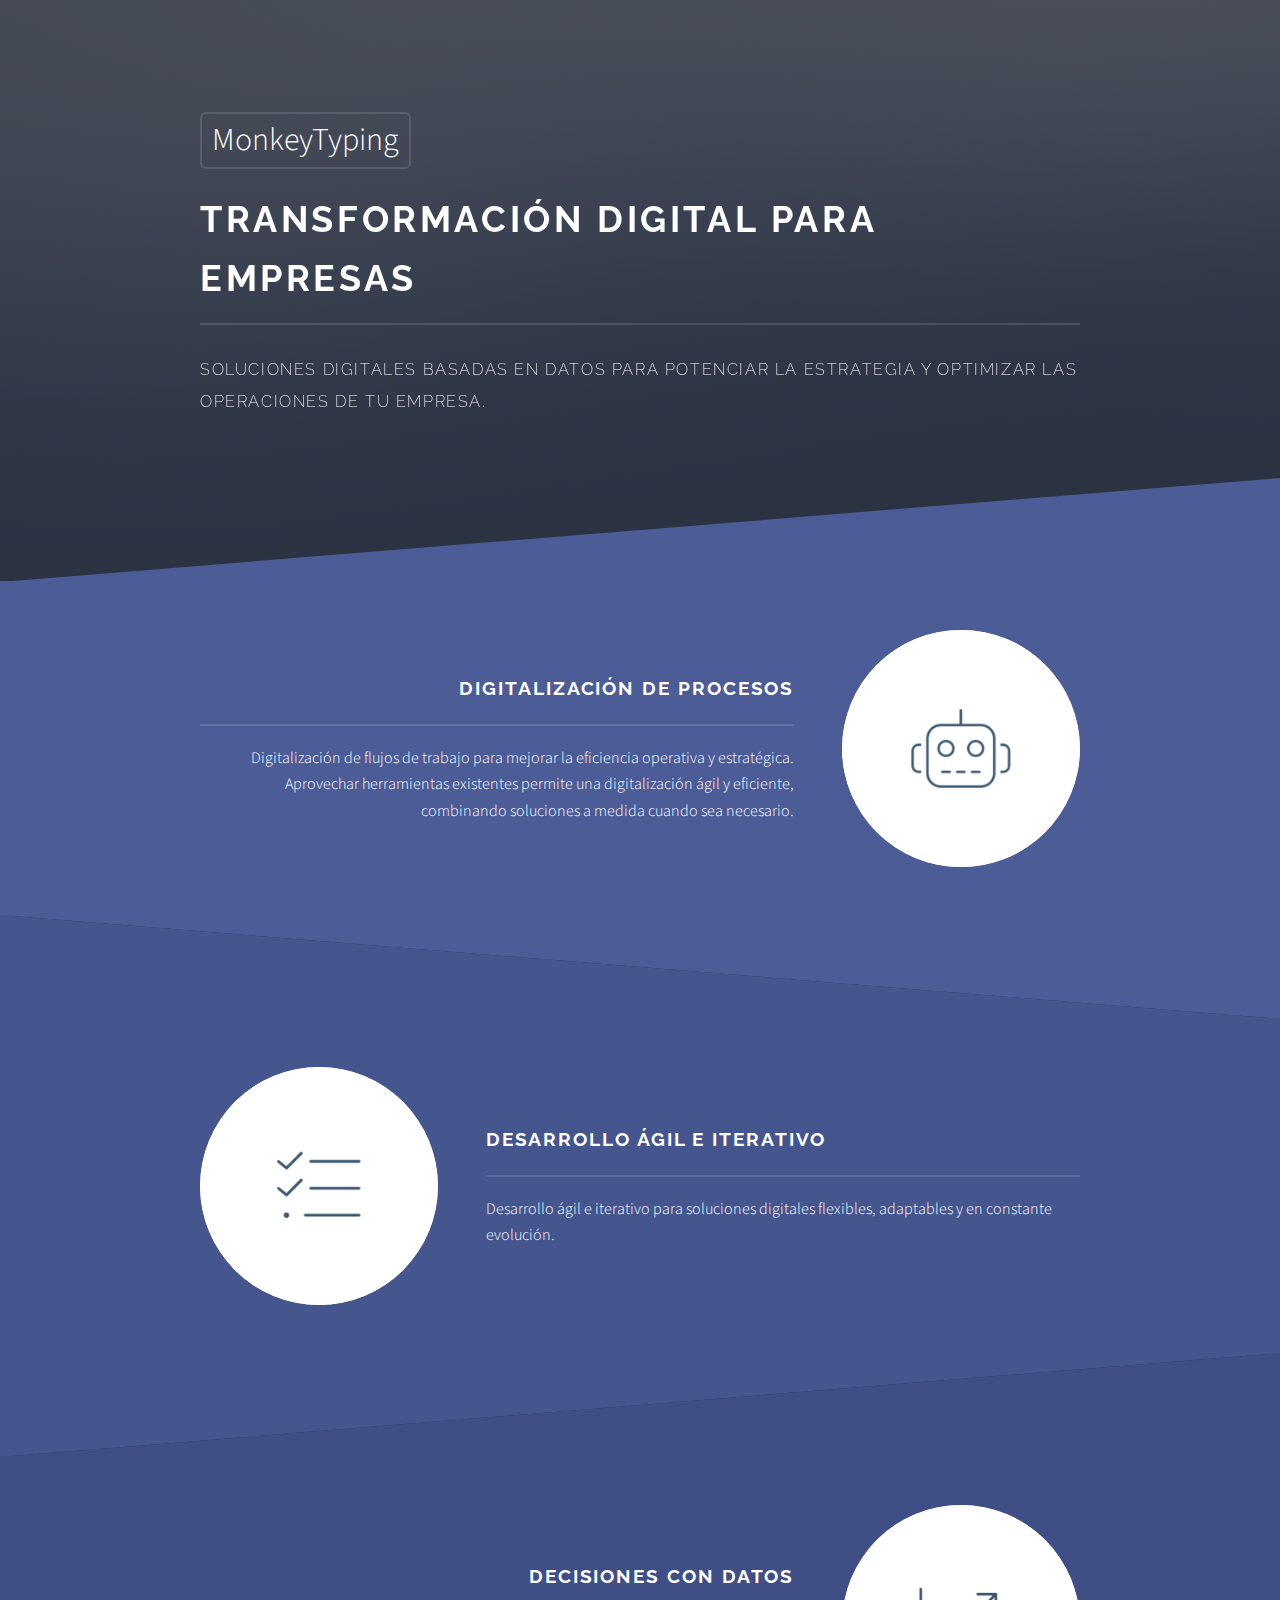
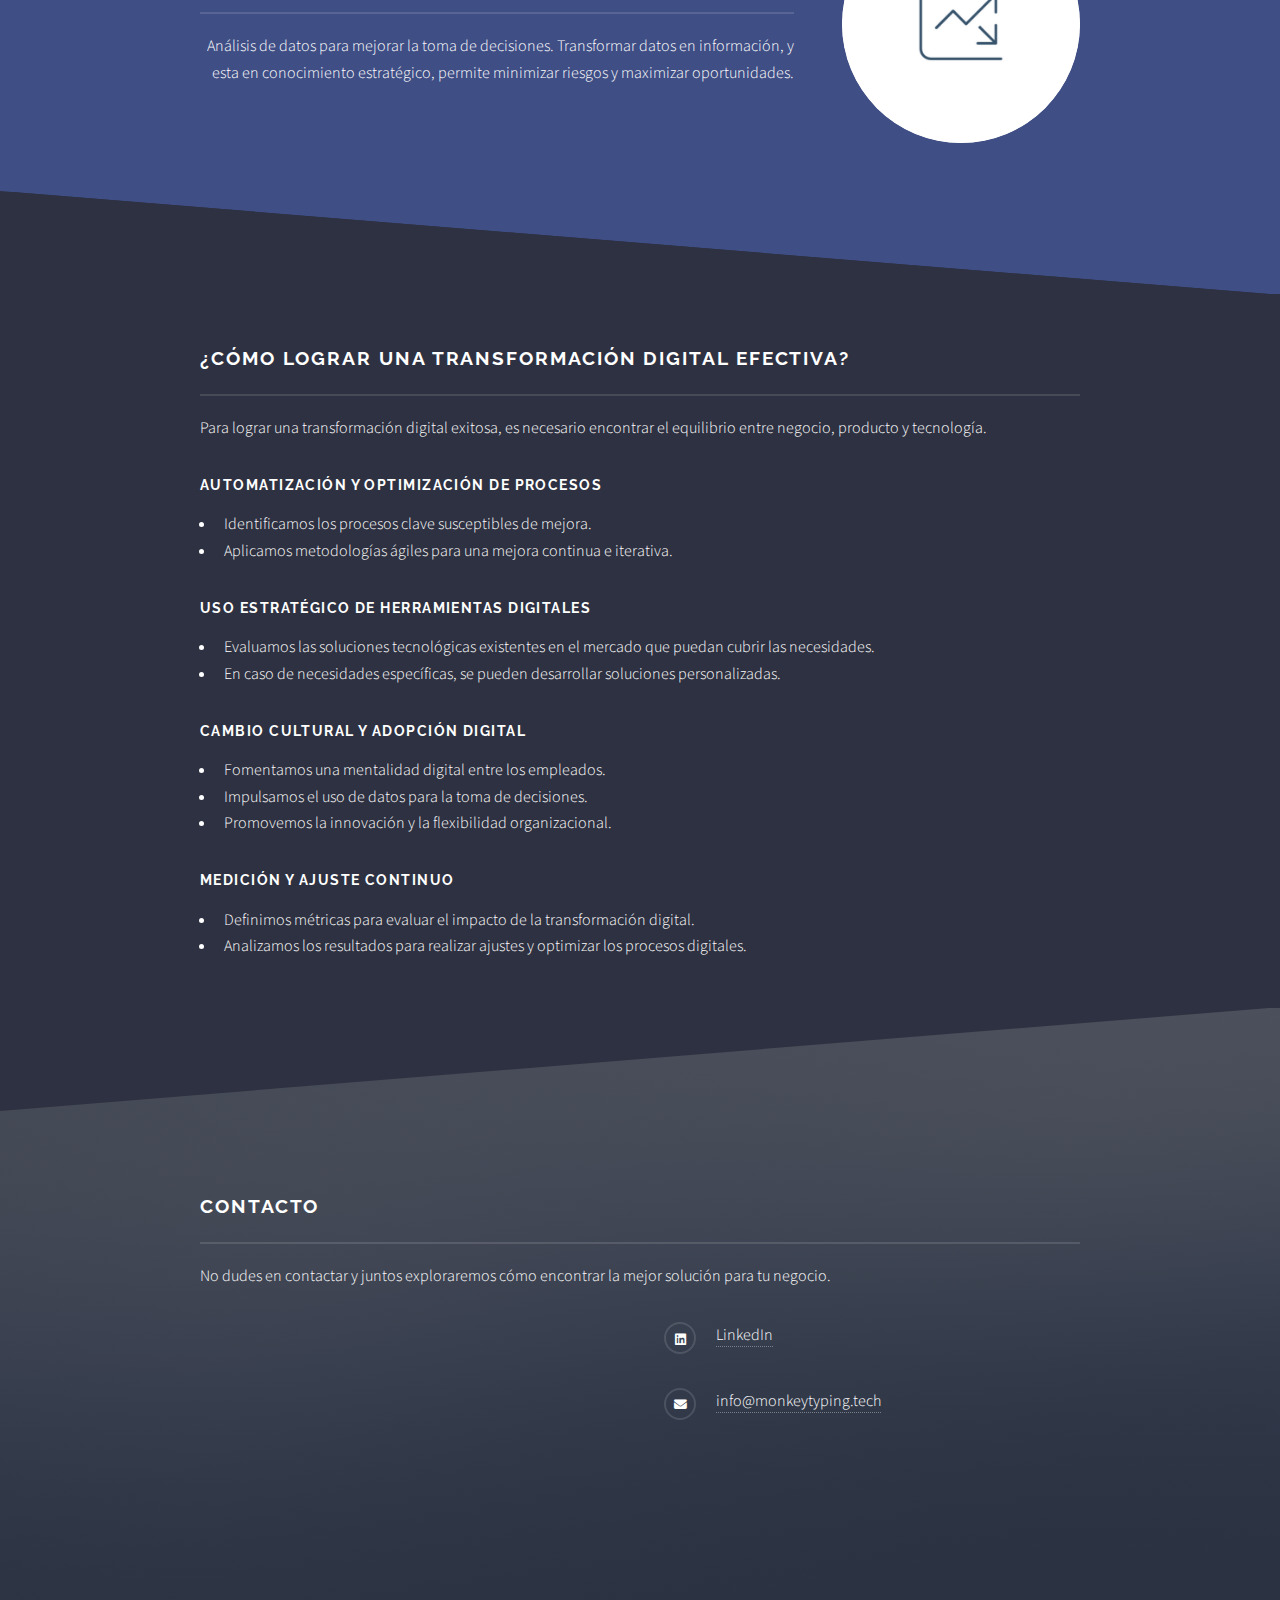
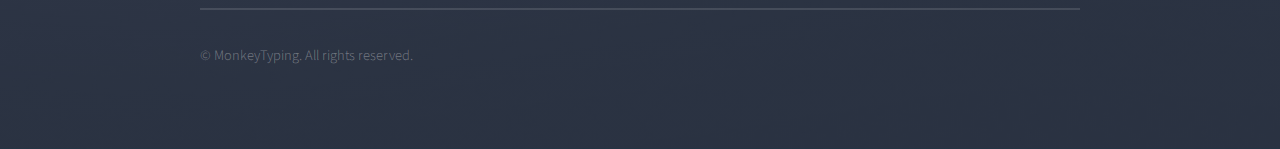
<file: index.html>
<!DOCTYPE HTML>
<html>
	<head>
		<title>Transformación digital para empresas | MonkeyTyping</title>
		<meta name="description" content="Soluciones digitales para optimizar procesos, mejorar la eficiencia y tomar decisiones estratégicas con datos. Descubre cómo digitalizar tu empresa con MonkeyTyping.">
		<meta charset="utf-8" />
		<meta name="viewport" content="width=device-width, initial-scale=1, user-scalable=no" />
		<meta property="og:title" content="Transformación digital para empresas | MonkeyTyping">
		<meta property="og:description" content="Soluciones digitales para optimizar procesos, mejorar la eficiencia y tomar decisiones estratégicas con datos. Descubre cómo digitalizar tu empresa con MonkeyTyping.">
		<meta property="og:image" content="images/logo_og.png">
		<meta property="og:url" content="https://www.monkeytyping.tech/">
		<meta property="og:type" content="website">
		<meta name="twitter:card" content="summary_large_image">
		<meta name="twitter:title" content="Transformación digital para empresas | MonkeyTyping">
		<meta name="twitter:description" content="Soluciones digitales para optimizar procesos, mejorar la eficiencia y tomar decisiones estratégicas con datos. Descubre cómo digitalizar tu empresa con MonkeyTyping.">
		<meta name="twitter:image" content="images/logo_og.png">
		<link rel="icon" href="images/favicon.ico">
		<link rel="canonical" href="https://www.monkeytyping.tech/">
		<link rel="stylesheet" href="assets/css/main.css" />
		<link rel="stylesheet" href="https://cdnjs.cloudflare.com/ajax/libs/font-awesome/6.5.1/css/all.min.css">
		<noscript><link rel="stylesheet" href="assets/css/noscript.css" /></noscript>
		<!-- Google tag (gtag.js) -->
		<script async src="https://www.googletagmanager.com/gtag/js?id=G-XN2QQ1GRMB"></script>
		<script>
			window.dataLayer = window.dataLayer || [];
			function gtag(){dataLayer.push(arguments);}
			gtag('js', new Date());

			gtag('config', 'G-XN2QQ1GRMB');
		</script>
	</head>
	<body class="is-preload">

		<!-- Page Wrapper -->
			<div id="page-wrapper">

				<!-- Header -->
					<header id="header" class="alt">
						<h1><a href="/">Transformación digital para empresas</a></h1>
						<!--
						<nav>
							<a href="#menu">Menu</a>
						</nav>
						-->
					</header>

				<!-- Menu -->
				 <!--
					<nav id="menu">
						<div class="inner">
							<h2>Menu</h2>
							<ul class="links">
								<li><a href="/">Inicio</a></li>
								<li><a href="generic.html">Generic</a></li>
								<li><a href="elements.html">Elements</a></li>
								<li><a href="#">Log In</a></li>
								<li><a href="#">Sign Up</a></li>
							</ul>
							<a href="#" class="close">Close</a>
						</div>
					</nav>
					-->

				<!-- Banner -->
					<section id="banner">
						<div class="inner">
							<div class="logo"><span class="icon">MonkeyTyping</span></div>
							<h2>Transformación digital para empresas</h2>
							<p>Soluciones digitales basadas en datos para potenciar la estrategia y optimizar las operaciones de tu empresa.</a></p>
						</div>
					</section>

				<!-- Wrapper -->
					<section id="wrapper">

						<!-- One -->
							<section id="one" class="wrapper spotlight style1">
								<div class="inner">
									<a href="#" class="image"><img src="images/digitalizacion_procesos.png" alt="Digitalización de procesos" /></a>
									<div class="content">
										<h2 class="major">Digitalización de procesos</h2>
										<p>Digitalización de flujos de trabajo para mejorar la eficiencia operativa y estratégica. Aprovechar herramientas existentes permite una digitalización ágil y eficiente, combinando soluciones a medida cuando sea necesario.</p>
									</div>
								</div>
							</section>

						<!-- Two -->
							<section id="two" class="wrapper alt spotlight style2">
								<div class="inner">
									<a href="#" class="image"><img src="images/desarrollo_agil_iterativo.png" alt="Desarrollo ágil e iterativo" /></a>
									<div class="content">
										<h2 class="major">Desarrollo ágil e iterativo</h2>
										<p>Desarrollo ágil e iterativo para soluciones digitales flexibles, adaptables y en constante evolución.</p>
									</div>
								</div>
							</section>

						<!-- Three -->
							<section id="three" class="wrapper spotlight style3">
								<div class="inner">
									<a href="#" class="image"><img src="images/decisiones_con_datos.png" alt="Decisiones con datos" /></a>
									<div class="content">
										<h2 class="major">Decisiones con datos</h2>
										<p>Análisis de datos para mejorar la toma de decisiones. Transformar datos en información, y esta en conocimiento estratégico, permite minimizar riesgos y maximizar oportunidades.</p>
									</div>
								</div>
							</section>
							

						<!-- Four -->
							<section id="four" class="wrapper alt style1">
								<div class="inner">
									<h2 class="major">¿Cómo lograr una transformación digital efectiva?</h2>
									<p>Para lograr una transformación digital exitosa, es necesario encontrar el equilibrio entre negocio, producto y tecnología.</p>
									<h3>Automatización y optimización de procesos</h3>
									<ul>
										<li>Identificamos los procesos clave susceptibles de mejora.</li>
										<li>Aplicamos metodologías ágiles para una mejora continua e iterativa.</li>
									</ul>
									<h3>Uso estratégico de herramientas digitales</h3>
									<ul>
										<li>Evaluamos las soluciones tecnológicas existentes en el mercado que puedan cubrir las necesidades.</li>
										<li>En caso de necesidades específicas, se pueden desarrollar soluciones personalizadas.</li>
									</ul>
									<h3>Cambio cultural y adopción digital</h3>
									<ul>
										<li>Fomentamos una mentalidad digital entre los empleados.</li>
										<li>Impulsamos el uso de datos para la toma de decisiones.</li>
										<li>Promovemos la innovación y la flexibilidad organizacional.</li>
									</ul>
									<h3>Medición y ajuste continuo</h3>
									<ul>
										<li>Definimos métricas para evaluar el impacto de la transformación digital.</li>
										<li>Analizamos los resultados para realizar ajustes y optimizar los procesos digitales.</li>
									</ul>
								</div>
							</section>
					</section>

				<!-- Footer -->
					<section id="footer">
						<div class="inner">
							<h2 class="major">Contacto</h2>
							<p>No dudes en contactar y juntos exploraremos cómo encontrar la mejor solución para tu negocio.</p>
							<form>
								<iframe data-tally-src="https://tally.so/embed/nGqLKe?alignLeft=1&hideTitle=1&transparentBackground=1&dynamicHeight=1" loading="lazy" width="100%" height="214" frameborder="0" marginheight="0" marginwidth="0" title="Test"></iframe>
								<script>var d=document,w="https://tally.so/widgets/embed.js",v=function(){"undefined"!=typeof Tally?Tally.loadEmbeds():d.querySelectorAll("iframe[data-tally-src]:not([src])").forEach((function(e){e.src=e.dataset.tallySrc}))};if("undefined"!=typeof Tally)v();else if(d.querySelector('script[src="'+w+'"]')==null){var s=d.createElement("script");s.src=w,s.onload=v,s.onerror=v,d.body.appendChild(s);}</script>
							</form>
							<ul class="contact">
								<li class="icon brands fa-linkedin"><a href="https://www.linkedin.com/in/albert-casanovas/">LinkedIn</a></li>
								<li class="icon solid fa-envelope"><a href="mailto:info@monkeytyping.tech">info@monkeytyping.tech</a></li>
							</ul>
							<ul class="copyright">
								<li>&copy; MonkeyTyping. All rights reserved.</li>
							</ul>
						</div>
					</section>

			</div>

		<!-- Scripts -->
			<script src="assets/js/jquery.min.js"></script>
			<script src="assets/js/jquery.scrollex.min.js"></script>
			<script src="assets/js/browser.min.js"></script>
			<script src="assets/js/breakpoints.min.js"></script>
			<script src="assets/js/util.js"></script>
			<script src="assets/js/main.js"></script>

	</body>
</html>
</file>
<file: assets/css/noscript.css>
/*
	Solid State by HTML5 UP
	html5up.net | @ajlkn
	Free for personal and commercial use under the CCA 3.0 license (html5up.net/license)
*/

/* Banner */

	body.is-preload #banner .logo {
		-moz-transform: none;
		-webkit-transform: none;
		-ms-transform: none;
		transform: none;
		opacity: 1;
	}

	body.is-preload #banner h2 {
		opacity: 1;
		-moz-transform: none;
		-webkit-transform: none;
		-ms-transform: none;
		transform: none;
		-moz-filter: none;
		-webkit-filter: none;
		-ms-filter: none;
		filter: none;
	}

	body.is-preload #banner p {
		opacity: 01;
		-moz-transform: none;
		-webkit-transform: none;
		-ms-transform: none;
		transform: none;
		-moz-filter: none;
		-webkit-filter: none;
		-ms-filter: none;
		filter: none;
	}
</file>
<file: assets/css/main.css>
@import url(fontawesome-all.min.css);
@import url("https://fonts.googleapis.com/css?family=Raleway:200,700|Source+Sans+Pro:300,600,300italic,600italic");

/*
	Solid State by HTML5 UP
	html5up.net | @ajlkn
	Free for personal and commercial use under the CCA 3.0 license (html5up.net/license)
*/

html, body, div, span, applet, object,
iframe, h1, h2, h3, h4, h5, h6, p, blockquote,
pre, a, abbr, acronym, address, big, cite,
code, del, dfn, em, img, ins, kbd, q, s, samp,
small, strike, strong, sub, sup, tt, var, b,
u, i, center, dl, dt, dd, ol, ul, li, fieldset,
form, label, legend, table, caption, tbody,
tfoot, thead, tr, th, td, article, aside,
canvas, details, embed, figure, figcaption,
footer, header, hgroup, menu, nav, output, ruby,
section, summary, time, mark, audio, video {
	margin: 0;
	padding: 0;
	border: 0;
	font-size: 100%;
	font: inherit;
	vertical-align: baseline;}

article, aside, details, figcaption, figure,
footer, header, hgroup, menu, nav, section {
	display: block;}

body {
	line-height: 1;
}

ol, ul {
	list-style: none;
}

blockquote, q {
	quotes: none;
}

	blockquote:before, blockquote:after, q:before, q:after {
		content: '';
		content: none;
	}

table {
	border-collapse: collapse;
	border-spacing: 0;
}

body {
	-webkit-text-size-adjust: none;
}

mark {
	background-color: transparent;
	color: inherit;
}

input::-moz-focus-inner {
	border: 0;
	padding: 0;
}

input, select, textarea {
	-moz-appearance: none;
	-webkit-appearance: none;
	-ms-appearance: none;
	appearance: none;
}

/* Basic */

	@-ms-viewport {
		width: device-width;
	}

	body {
		-ms-overflow-style: scrollbar;
	}

	@media screen and (max-width: 480px) {

		html, body {
			min-width: 320px;
		}

	}

	html {
		box-sizing: border-box;
	}

	*, *:before, *:after {
		box-sizing: inherit;
	}

	body {
		background-color: #2e3141;
		background-image: linear-gradient(to top, rgba(46, 49, 65, 0.8), rgba(46, 49, 65, 0.8)), url("../../images/bg.jpg");
		background-size: auto,
 cover;
		background-attachment: fixed,
 fixed;
		background-position: center,
 center;
	}

		body.is-preload *, body.is-preload *:before, body.is-preload *:after {
			-moz-animation: none !important;
			-webkit-animation: none !important;
			-ms-animation: none !important;
			animation: none !important;
			-moz-transition: none !important;
			-webkit-transition: none !important;
			-ms-transition: none !important;
			transition: none !important;
		}

/* Type */

	body, input, select, textarea {
		color: #ffffff;
		font-family: "Source Sans Pro", Helvetica, sans-serif;
		font-size: 16.5pt;
		font-weight: 300;
		line-height: 1.65;
	}

		@media screen and (max-width: 1680px) {

			body, input, select, textarea {
				font-size: 13pt;
			}

		}

		@media screen and (max-width: 1280px) {

			body, input, select, textarea {
				font-size: 12pt;
			}

		}

		@media screen and (max-width: 980px) {

			body, input, select, textarea {
				font-size: 12pt;
			}

		}

		@media screen and (max-width: 736px) {

			body, input, select, textarea {
				font-size: 12pt;
			}

		}

		@media screen and (max-width: 480px) {

			body, input, select, textarea {
				font-size: 12pt;
			}

		}

	a {
		-moz-transition: color 0.2s ease-in-out, border-bottom-color 0.2s ease-in-out;
		-webkit-transition: color 0.2s ease-in-out, border-bottom-color 0.2s ease-in-out;
		-ms-transition: color 0.2s ease-in-out, border-bottom-color 0.2s ease-in-out;
		transition: color 0.2s ease-in-out, border-bottom-color 0.2s ease-in-out;
		border-bottom: dotted 1px rgba(255, 255, 255, 0.35);
		color: #ffffff;
		text-decoration: none;
	}

		a:hover {
			border-bottom-color: transparent;
			color: #ffffff !important;
		}

		a.special:not(.button) {
			text-decoration: none;
			border-bottom: 0;
			display: block;
			font-family: Raleway, Helvetica, sans-serif;
			font-size: 0.8em;
			font-weight: 700;
			letter-spacing: 0.1em;
			margin: 0 0 2em 0;
			text-transform: uppercase;
		}

			a.special:not(.button):before {
				-moz-osx-font-smoothing: grayscale;
				-webkit-font-smoothing: antialiased;
				display: inline-block;
				font-style: normal;
				font-variant: normal;
				text-rendering: auto;
				line-height: 1;
				text-transform: none !important;
				font-family: 'Font Awesome 5 Free';
				font-weight: 900;
			}

			a.special:not(.button):before {
				-moz-transition: background-color 0.2s ease-in-out;
				-webkit-transition: background-color 0.2s ease-in-out;
				-ms-transition: background-color 0.2s ease-in-out;
				transition: background-color 0.2s ease-in-out;
				border-radius: 100%;
				border: solid 2px rgba(255, 255, 255, 0.125);
				content: '\f105';
				display: inline-block;
				font-size: 1.25em;
				height: 2em;
				line-height: 1.75em;
				margin-right: 0.85em;
				text-align: center;
				text-indent: 0.15em;
				vertical-align: middle;
				width: 2em;
			}

			a.special:not(.button):hover:before {
				background-color: rgba(255, 255, 255, 0.025);
			}

			a.special:not(.button):active:before {
				background-color: rgba(255, 255, 255, 0.075);
			}

	strong, b {
		color: #ffffff;
		font-weight: 600;
	}

	em, i {
		font-style: italic;
	}

	p {
		margin: 0 0 2em 0;
	}

	h1, h2, h3, h4, h5, h6 {
		color: #ffffff;
		font-family: Raleway, Helvetica, sans-serif;
		font-weight: 700;
		letter-spacing: 0.1em;
		margin: 0 0 1em 0;
		text-transform: uppercase;
	}

		h1 a, h2 a, h3 a, h4 a, h5 a, h6 a {
			color: inherit;
			text-decoration: none;
			border-bottom: 0;
		}

		h1 span, h2 span, h3 span, h4 span, h5 span, h6 span {
			font-weight: 200;
		}

		h1.major, h2.major, h3.major, h4.major, h5.major, h6.major {
			padding-bottom: 1em;
			border-bottom: solid 2px rgba(255, 255, 255, 0.125);
		}

	h2 {
		font-size: 1.2em;
	}

	h3 {
		font-size: 0.9em;
	}

	h4 {
		font-size: 0.7em;
	}

	h5 {
		font-size: 0.7em;
	}

	h6 {
		font-size: 0.7em;
	}

	@media screen and (max-width: 736px) {

		h2 {
			font-size: 1em;
		}

		h3 {
			font-size: 0.8em;
		}

	}

	sub {
		font-size: 0.8em;
		position: relative;
		top: 0.5em;
	}

	sup {
		font-size: 0.8em;
		position: relative;
		top: -0.5em;
	}

	blockquote {
		border-left: solid 4px rgba(255, 255, 255, 0.125);
		font-style: italic;
		margin: 0 0 2em 0;
		padding: 0.5em 0 0.5em 2em;
	}

	code {
		background: rgba(255, 255, 255, 0.025);
		border-radius: 5px;
		border: solid 2px rgba(255, 255, 255, 0.125);
		font-family: "Courier New", monospace;
		font-size: 0.9em;
		margin: 0 0.25em;
		padding: 0.25em 0.65em;
	}

	pre {
		-webkit-overflow-scrolling: touch;
		font-family: "Courier New", monospace;
		font-size: 0.9em;
		margin: 0 0 2em 0;
	}

		pre code {
			display: block;
			line-height: 1.75em;
			padding: 1em 1.5em;
			overflow-x: auto;
		}

	hr {
		border: 0;
		border-bottom: solid 2px rgba(255, 255, 255, 0.125);
		margin: 2.5em 0;
	}

		hr.major {
			margin: 4em 0;
		}

	.align-left {
		text-align: left;
	}

	.align-center {
		text-align: center;
	}

	.align-right {
		text-align: right;
	}

/* Row */

	.row {
		display: flex;
		flex-wrap: wrap;
		box-sizing: border-box;
		align-items: stretch;
	}

		.row > * {
			box-sizing: border-box;
		}

		.row.gtr-uniform > * > :last-child {
			margin-bottom: 0;
		}

		.row.aln-left {
			justify-content: flex-start;
		}

		.row.aln-center {
			justify-content: center;
		}

		.row.aln-right {
			justify-content: flex-end;
		}

		.row.aln-top {
			align-items: flex-start;
		}

		.row.aln-middle {
			align-items: center;
		}

		.row.aln-bottom {
			align-items: flex-end;
		}

		.row > .imp {
			order: -1;
		}

		.row > .col-1 {
			width: 8.33333%;
		}

		.row > .off-1 {
			margin-left: 8.33333%;
		}

		.row > .col-2 {
			width: 16.66667%;
		}

		.row > .off-2 {
			margin-left: 16.66667%;
		}

		.row > .col-3 {
			width: 25%;
		}

		.row > .off-3 {
			margin-left: 25%;
		}

		.row > .col-4 {
			width: 33.33333%;
		}

		.row > .off-4 {
			margin-left: 33.33333%;
		}

		.row > .col-5 {
			width: 41.66667%;
		}

		.row > .off-5 {
			margin-left: 41.66667%;
		}

		.row > .col-6 {
			width: 50%;
		}

		.row > .off-6 {
			margin-left: 50%;
		}

		.row > .col-7 {
			width: 58.33333%;
		}

		.row > .off-7 {
			margin-left: 58.33333%;
		}

		.row > .col-8 {
			width: 66.66667%;
		}

		.row > .off-8 {
			margin-left: 66.66667%;
		}

		.row > .col-9 {
			width: 75%;
		}

		.row > .off-9 {
			margin-left: 75%;
		}

		.row > .col-10 {
			width: 83.33333%;
		}

		.row > .off-10 {
			margin-left: 83.33333%;
		}

		.row > .col-11 {
			width: 91.66667%;
		}

		.row > .off-11 {
			margin-left: 91.66667%;
		}

		.row > .col-12 {
			width: 100%;
		}

		.row > .off-12 {
			margin-left: 100%;
		}

		.row.gtr-0 {
			margin-top: 0;
			margin-left: 0em;
		}

			.row.gtr-0 > * {
				padding: 0 0 0 0em;
			}

			.row.gtr-0.gtr-uniform {
				margin-top: 0em;
			}

				.row.gtr-0.gtr-uniform > * {
					padding-top: 0em;
				}

		.row.gtr-25 {
			margin-top: 0;
			margin-left: -0.4375em;
		}

			.row.gtr-25 > * {
				padding: 0 0 0 0.4375em;
			}

			.row.gtr-25.gtr-uniform {
				margin-top: -0.4375em;
			}

				.row.gtr-25.gtr-uniform > * {
					padding-top: 0.4375em;
				}

		.row.gtr-50 {
			margin-top: 0;
			margin-left: -0.875em;
		}

			.row.gtr-50 > * {
				padding: 0 0 0 0.875em;
			}

			.row.gtr-50.gtr-uniform {
				margin-top: -0.875em;
			}

				.row.gtr-50.gtr-uniform > * {
					padding-top: 0.875em;
				}

		.row {
			margin-top: 0;
			margin-left: -1.75em;
		}

			.row > * {
				padding: 0 0 0 1.75em;
			}

			.row.gtr-uniform {
				margin-top: -1.75em;
			}

				.row.gtr-uniform > * {
					padding-top: 1.75em;
				}

		.row.gtr-150 {
			margin-top: 0;
			margin-left: -2.625em;
		}

			.row.gtr-150 > * {
				padding: 0 0 0 2.625em;
			}

			.row.gtr-150.gtr-uniform {
				margin-top: -2.625em;
			}

				.row.gtr-150.gtr-uniform > * {
					padding-top: 2.625em;
				}

		.row.gtr-200 {
			margin-top: 0;
			margin-left: -3.5em;
		}

			.row.gtr-200 > * {
				padding: 0 0 0 3.5em;
			}

			.row.gtr-200.gtr-uniform {
				margin-top: -3.5em;
			}

				.row.gtr-200.gtr-uniform > * {
					padding-top: 3.5em;
				}

		@media screen and (max-width: 1680px) {

			.row {
				display: flex;
				flex-wrap: wrap;
				box-sizing: border-box;
				align-items: stretch;
			}

				.row > * {
					box-sizing: border-box;
				}

				.row.gtr-uniform > * > :last-child {
					margin-bottom: 0;
				}

				.row.aln-left {
					justify-content: flex-start;
				}

				.row.aln-center {
					justify-content: center;
				}

				.row.aln-right {
					justify-content: flex-end;
				}

				.row.aln-top {
					align-items: flex-start;
				}

				.row.aln-middle {
					align-items: center;
				}

				.row.aln-bottom {
					align-items: flex-end;
				}

				.row > .imp-xlarge {
					order: -1;
				}

				.row > .col-1-xlarge {
					width: 8.33333%;
				}

				.row > .off-1-xlarge {
					margin-left: 8.33333%;
				}

				.row > .col-2-xlarge {
					width: 16.66667%;
				}

				.row > .off-2-xlarge {
					margin-left: 16.66667%;
				}

				.row > .col-3-xlarge {
					width: 25%;
				}

				.row > .off-3-xlarge {
					margin-left: 25%;
				}

				.row > .col-4-xlarge {
					width: 33.33333%;
				}

				.row > .off-4-xlarge {
					margin-left: 33.33333%;
				}

				.row > .col-5-xlarge {
					width: 41.66667%;
				}

				.row > .off-5-xlarge {
					margin-left: 41.66667%;
				}

				.row > .col-6-xlarge {
					width: 50%;
				}

				.row > .off-6-xlarge {
					margin-left: 50%;
				}

				.row > .col-7-xlarge {
					width: 58.33333%;
				}

				.row > .off-7-xlarge {
					margin-left: 58.33333%;
				}

				.row > .col-8-xlarge {
					width: 66.66667%;
				}

				.row > .off-8-xlarge {
					margin-left: 66.66667%;
				}

				.row > .col-9-xlarge {
					width: 75%;
				}

				.row > .off-9-xlarge {
					margin-left: 75%;
				}

				.row > .col-10-xlarge {
					width: 83.33333%;
				}

				.row > .off-10-xlarge {
					margin-left: 83.33333%;
				}

				.row > .col-11-xlarge {
					width: 91.66667%;
				}

				.row > .off-11-xlarge {
					margin-left: 91.66667%;
				}

				.row > .col-12-xlarge {
					width: 100%;
				}

				.row > .off-12-xlarge {
					margin-left: 100%;
				}

				.row.gtr-0 {
					margin-top: 0;
					margin-left: 0em;
				}

					.row.gtr-0 > * {
						padding: 0 0 0 0em;
					}

					.row.gtr-0.gtr-uniform {
						margin-top: 0em;
					}

						.row.gtr-0.gtr-uniform > * {
							padding-top: 0em;
						}

				.row.gtr-25 {
					margin-top: 0;
					margin-left: -0.4375em;
				}

					.row.gtr-25 > * {
						padding: 0 0 0 0.4375em;
					}

					.row.gtr-25.gtr-uniform {
						margin-top: -0.4375em;
					}

						.row.gtr-25.gtr-uniform > * {
							padding-top: 0.4375em;
						}

				.row.gtr-50 {
					margin-top: 0;
					margin-left: -0.875em;
				}

					.row.gtr-50 > * {
						padding: 0 0 0 0.875em;
					}

					.row.gtr-50.gtr-uniform {
						margin-top: -0.875em;
					}

						.row.gtr-50.gtr-uniform > * {
							padding-top: 0.875em;
						}

				.row {
					margin-top: 0;
					margin-left: -1.75em;
				}

					.row > * {
						padding: 0 0 0 1.75em;
					}

					.row.gtr-uniform {
						margin-top: -1.75em;
					}

						.row.gtr-uniform > * {
							padding-top: 1.75em;
						}

				.row.gtr-150 {
					margin-top: 0;
					margin-left: -2.625em;
				}

					.row.gtr-150 > * {
						padding: 0 0 0 2.625em;
					}

					.row.gtr-150.gtr-uniform {
						margin-top: -2.625em;
					}

						.row.gtr-150.gtr-uniform > * {
							padding-top: 2.625em;
						}

				.row.gtr-200 {
					margin-top: 0;
					margin-left: -3.5em;
				}

					.row.gtr-200 > * {
						padding: 0 0 0 3.5em;
					}

					.row.gtr-200.gtr-uniform {
						margin-top: -3.5em;
					}

						.row.gtr-200.gtr-uniform > * {
							padding-top: 3.5em;
						}

		}

		@media screen and (max-width: 1280px) {

			.row {
				display: flex;
				flex-wrap: wrap;
				box-sizing: border-box;
				align-items: stretch;
			}

				.row > * {
					box-sizing: border-box;
				}

				.row.gtr-uniform > * > :last-child {
					margin-bottom: 0;
				}

				.row.aln-left {
					justify-content: flex-start;
				}

				.row.aln-center {
					justify-content: center;
				}

				.row.aln-right {
					justify-content: flex-end;
				}

				.row.aln-top {
					align-items: flex-start;
				}

				.row.aln-middle {
					align-items: center;
				}

				.row.aln-bottom {
					align-items: flex-end;
				}

				.row > .imp-large {
					order: -1;
				}

				.row > .col-1-large {
					width: 8.33333%;
				}

				.row > .off-1-large {
					margin-left: 8.33333%;
				}

				.row > .col-2-large {
					width: 16.66667%;
				}

				.row > .off-2-large {
					margin-left: 16.66667%;
				}

				.row > .col-3-large {
					width: 25%;
				}

				.row > .off-3-large {
					margin-left: 25%;
				}

				.row > .col-4-large {
					width: 33.33333%;
				}

				.row > .off-4-large {
					margin-left: 33.33333%;
				}

				.row > .col-5-large {
					width: 41.66667%;
				}

				.row > .off-5-large {
					margin-left: 41.66667%;
				}

				.row > .col-6-large {
					width: 50%;
				}

				.row > .off-6-large {
					margin-left: 50%;
				}

				.row > .col-7-large {
					width: 58.33333%;
				}

				.row > .off-7-large {
					margin-left: 58.33333%;
				}

				.row > .col-8-large {
					width: 66.66667%;
				}

				.row > .off-8-large {
					margin-left: 66.66667%;
				}

				.row > .col-9-large {
					width: 75%;
				}

				.row > .off-9-large {
					margin-left: 75%;
				}

				.row > .col-10-large {
					width: 83.33333%;
				}

				.row > .off-10-large {
					margin-left: 83.33333%;
				}

				.row > .col-11-large {
					width: 91.66667%;
				}

				.row > .off-11-large {
					margin-left: 91.66667%;
				}

				.row > .col-12-large {
					width: 100%;
				}

				.row > .off-12-large {
					margin-left: 100%;
				}

				.row.gtr-0 {
					margin-top: 0;
					margin-left: 0em;
				}

					.row.gtr-0 > * {
						padding: 0 0 0 0em;
					}

					.row.gtr-0.gtr-uniform {
						margin-top: 0em;
					}

						.row.gtr-0.gtr-uniform > * {
							padding-top: 0em;
						}

				.row.gtr-25 {
					margin-top: 0;
					margin-left: -0.4375em;
				}

					.row.gtr-25 > * {
						padding: 0 0 0 0.4375em;
					}

					.row.gtr-25.gtr-uniform {
						margin-top: -0.4375em;
					}

						.row.gtr-25.gtr-uniform > * {
							padding-top: 0.4375em;
						}

				.row.gtr-50 {
					margin-top: 0;
					margin-left: -0.875em;
				}

					.row.gtr-50 > * {
						padding: 0 0 0 0.875em;
					}

					.row.gtr-50.gtr-uniform {
						margin-top: -0.875em;
					}

						.row.gtr-50.gtr-uniform > * {
							padding-top: 0.875em;
						}

				.row {
					margin-top: 0;
					margin-left: -1.75em;
				}

					.row > * {
						padding: 0 0 0 1.75em;
					}

					.row.gtr-uniform {
						margin-top: -1.75em;
					}

						.row.gtr-uniform > * {
							padding-top: 1.75em;
						}

				.row.gtr-150 {
					margin-top: 0;
					margin-left: -2.625em;
				}

					.row.gtr-150 > * {
						padding: 0 0 0 2.625em;
					}

					.row.gtr-150.gtr-uniform {
						margin-top: -2.625em;
					}

						.row.gtr-150.gtr-uniform > * {
							padding-top: 2.625em;
						}

				.row.gtr-200 {
					margin-top: 0;
					margin-left: -3.5em;
				}

					.row.gtr-200 > * {
						padding: 0 0 0 3.5em;
					}

					.row.gtr-200.gtr-uniform {
						margin-top: -3.5em;
					}

						.row.gtr-200.gtr-uniform > * {
							padding-top: 3.5em;
						}

		}

		@media screen and (max-width: 980px) {

			.row {
				display: flex;
				flex-wrap: wrap;
				box-sizing: border-box;
				align-items: stretch;
			}

				.row > * {
					box-sizing: border-box;
				}

				.row.gtr-uniform > * > :last-child {
					margin-bottom: 0;
				}

				.row.aln-left {
					justify-content: flex-start;
				}

				.row.aln-center {
					justify-content: center;
				}

				.row.aln-right {
					justify-content: flex-end;
				}

				.row.aln-top {
					align-items: flex-start;
				}

				.row.aln-middle {
					align-items: center;
				}

				.row.aln-bottom {
					align-items: flex-end;
				}

				.row > .imp-medium {
					order: -1;
				}

				.row > .col-1-medium {
					width: 8.33333%;
				}

				.row > .off-1-medium {
					margin-left: 8.33333%;
				}

				.row > .col-2-medium {
					width: 16.66667%;
				}

				.row > .off-2-medium {
					margin-left: 16.66667%;
				}

				.row > .col-3-medium {
					width: 25%;
				}

				.row > .off-3-medium {
					margin-left: 25%;
				}

				.row > .col-4-medium {
					width: 33.33333%;
				}

				.row > .off-4-medium {
					margin-left: 33.33333%;
				}

				.row > .col-5-medium {
					width: 41.66667%;
				}

				.row > .off-5-medium {
					margin-left: 41.66667%;
				}

				.row > .col-6-medium {
					width: 50%;
				}

				.row > .off-6-medium {
					margin-left: 50%;
				}

				.row > .col-7-medium {
					width: 58.33333%;
				}

				.row > .off-7-medium {
					margin-left: 58.33333%;
				}

				.row > .col-8-medium {
					width: 66.66667%;
				}

				.row > .off-8-medium {
					margin-left: 66.66667%;
				}

				.row > .col-9-medium {
					width: 75%;
				}

				.row > .off-9-medium {
					margin-left: 75%;
				}

				.row > .col-10-medium {
					width: 83.33333%;
				}

				.row > .off-10-medium {
					margin-left: 83.33333%;
				}

				.row > .col-11-medium {
					width: 91.66667%;
				}

				.row > .off-11-medium {
					margin-left: 91.66667%;
				}

				.row > .col-12-medium {
					width: 100%;
				}

				.row > .off-12-medium {
					margin-left: 100%;
				}

				.row.gtr-0 {
					margin-top: 0;
					margin-left: 0em;
				}

					.row.gtr-0 > * {
						padding: 0 0 0 0em;
					}

					.row.gtr-0.gtr-uniform {
						margin-top: 0em;
					}

						.row.gtr-0.gtr-uniform > * {
							padding-top: 0em;
						}

				.row.gtr-25 {
					margin-top: 0;
					margin-left: -0.4375em;
				}

					.row.gtr-25 > * {
						padding: 0 0 0 0.4375em;
					}

					.row.gtr-25.gtr-uniform {
						margin-top: -0.4375em;
					}

						.row.gtr-25.gtr-uniform > * {
							padding-top: 0.4375em;
						}

				.row.gtr-50 {
					margin-top: 0;
					margin-left: -0.875em;
				}

					.row.gtr-50 > * {
						padding: 0 0 0 0.875em;
					}

					.row.gtr-50.gtr-uniform {
						margin-top: -0.875em;
					}

						.row.gtr-50.gtr-uniform > * {
							padding-top: 0.875em;
						}

				.row {
					margin-top: 0;
					margin-left: -1.75em;
				}

					.row > * {
						padding: 0 0 0 1.75em;
					}

					.row.gtr-uniform {
						margin-top: -1.75em;
					}

						.row.gtr-uniform > * {
							padding-top: 1.75em;
						}

				.row.gtr-150 {
					margin-top: 0;
					margin-left: -2.625em;
				}

					.row.gtr-150 > * {
						padding: 0 0 0 2.625em;
					}

					.row.gtr-150.gtr-uniform {
						margin-top: -2.625em;
					}

						.row.gtr-150.gtr-uniform > * {
							padding-top: 2.625em;
						}

				.row.gtr-200 {
					margin-top: 0;
					margin-left: -3.5em;
				}

					.row.gtr-200 > * {
						padding: 0 0 0 3.5em;
					}

					.row.gtr-200.gtr-uniform {
						margin-top: -3.5em;
					}

						.row.gtr-200.gtr-uniform > * {
							padding-top: 3.5em;
						}

		}

		@media screen and (max-width: 736px) {

			.row {
				display: flex;
				flex-wrap: wrap;
				box-sizing: border-box;
				align-items: stretch;
			}

				.row > * {
					box-sizing: border-box;
				}

				.row.gtr-uniform > * > :last-child {
					margin-bottom: 0;
				}

				.row.aln-left {
					justify-content: flex-start;
				}

				.row.aln-center {
					justify-content: center;
				}

				.row.aln-right {
					justify-content: flex-end;
				}

				.row.aln-top {
					align-items: flex-start;
				}

				.row.aln-middle {
					align-items: center;
				}

				.row.aln-bottom {
					align-items: flex-end;
				}

				.row > .imp-small {
					order: -1;
				}

				.row > .col-1-small {
					width: 8.33333%;
				}

				.row > .off-1-small {
					margin-left: 8.33333%;
				}

				.row > .col-2-small {
					width: 16.66667%;
				}

				.row > .off-2-small {
					margin-left: 16.66667%;
				}

				.row > .col-3-small {
					width: 25%;
				}

				.row > .off-3-small {
					margin-left: 25%;
				}

				.row > .col-4-small {
					width: 33.33333%;
				}

				.row > .off-4-small {
					margin-left: 33.33333%;
				}

				.row > .col-5-small {
					width: 41.66667%;
				}

				.row > .off-5-small {
					margin-left: 41.66667%;
				}

				.row > .col-6-small {
					width: 50%;
				}

				.row > .off-6-small {
					margin-left: 50%;
				}

				.row > .col-7-small {
					width: 58.33333%;
				}

				.row > .off-7-small {
					margin-left: 58.33333%;
				}

				.row > .col-8-small {
					width: 66.66667%;
				}

				.row > .off-8-small {
					margin-left: 66.66667%;
				}

				.row > .col-9-small {
					width: 75%;
				}

				.row > .off-9-small {
					margin-left: 75%;
				}

				.row > .col-10-small {
					width: 83.33333%;
				}

				.row > .off-10-small {
					margin-left: 83.33333%;
				}

				.row > .col-11-small {
					width: 91.66667%;
				}

				.row > .off-11-small {
					margin-left: 91.66667%;
				}

				.row > .col-12-small {
					width: 100%;
				}

				.row > .off-12-small {
					margin-left: 100%;
				}

				.row.gtr-0 {
					margin-top: 0;
					margin-left: 0em;
				}

					.row.gtr-0 > * {
						padding: 0 0 0 0em;
					}

					.row.gtr-0.gtr-uniform {
						margin-top: 0em;
					}

						.row.gtr-0.gtr-uniform > * {
							padding-top: 0em;
						}

				.row.gtr-25 {
					margin-top: 0;
					margin-left: -0.3125em;
				}

					.row.gtr-25 > * {
						padding: 0 0 0 0.3125em;
					}

					.row.gtr-25.gtr-uniform {
						margin-top: -0.3125em;
					}

						.row.gtr-25.gtr-uniform > * {
							padding-top: 0.3125em;
						}

				.row.gtr-50 {
					margin-top: 0;
					margin-left: -0.625em;
				}

					.row.gtr-50 > * {
						padding: 0 0 0 0.625em;
					}

					.row.gtr-50.gtr-uniform {
						margin-top: -0.625em;
					}

						.row.gtr-50.gtr-uniform > * {
							padding-top: 0.625em;
						}

				.row {
					margin-top: 0;
					margin-left: -1.25em;
				}

					.row > * {
						padding: 0 0 0 1.25em;
					}

					.row.gtr-uniform {
						margin-top: -1.25em;
					}

						.row.gtr-uniform > * {
							padding-top: 1.25em;
						}

				.row.gtr-150 {
					margin-top: 0;
					margin-left: -1.875em;
				}

					.row.gtr-150 > * {
						padding: 0 0 0 1.875em;
					}

					.row.gtr-150.gtr-uniform {
						margin-top: -1.875em;
					}

						.row.gtr-150.gtr-uniform > * {
							padding-top: 1.875em;
						}

				.row.gtr-200 {
					margin-top: 0;
					margin-left: -2.5em;
				}

					.row.gtr-200 > * {
						padding: 0 0 0 2.5em;
					}

					.row.gtr-200.gtr-uniform {
						margin-top: -2.5em;
					}

						.row.gtr-200.gtr-uniform > * {
							padding-top: 2.5em;
						}

		}

		@media screen and (max-width: 480px) {

			.row {
				display: flex;
				flex-wrap: wrap;
				box-sizing: border-box;
				align-items: stretch;
			}

				.row > * {
					box-sizing: border-box;
				}

				.row.gtr-uniform > * > :last-child {
					margin-bottom: 0;
				}

				.row.aln-left {
					justify-content: flex-start;
				}

				.row.aln-center {
					justify-content: center;
				}

				.row.aln-right {
					justify-content: flex-end;
				}

				.row.aln-top {
					align-items: flex-start;
				}

				.row.aln-middle {
					align-items: center;
				}

				.row.aln-bottom {
					align-items: flex-end;
				}

				.row > .imp-xsmall {
					order: -1;
				}

				.row > .col-1-xsmall {
					width: 8.33333%;
				}

				.row > .off-1-xsmall {
					margin-left: 8.33333%;
				}

				.row > .col-2-xsmall {
					width: 16.66667%;
				}

				.row > .off-2-xsmall {
					margin-left: 16.66667%;
				}

				.row > .col-3-xsmall {
					width: 25%;
				}

				.row > .off-3-xsmall {
					margin-left: 25%;
				}

				.row > .col-4-xsmall {
					width: 33.33333%;
				}

				.row > .off-4-xsmall {
					margin-left: 33.33333%;
				}

				.row > .col-5-xsmall {
					width: 41.66667%;
				}

				.row > .off-5-xsmall {
					margin-left: 41.66667%;
				}

				.row > .col-6-xsmall {
					width: 50%;
				}

				.row > .off-6-xsmall {
					margin-left: 50%;
				}

				.row > .col-7-xsmall {
					width: 58.33333%;
				}

				.row > .off-7-xsmall {
					margin-left: 58.33333%;
				}

				.row > .col-8-xsmall {
					width: 66.66667%;
				}

				.row > .off-8-xsmall {
					margin-left: 66.66667%;
				}

				.row > .col-9-xsmall {
					width: 75%;
				}

				.row > .off-9-xsmall {
					margin-left: 75%;
				}

				.row > .col-10-xsmall {
					width: 83.33333%;
				}

				.row > .off-10-xsmall {
					margin-left: 83.33333%;
				}

				.row > .col-11-xsmall {
					width: 91.66667%;
				}

				.row > .off-11-xsmall {
					margin-left: 91.66667%;
				}

				.row > .col-12-xsmall {
					width: 100%;
				}

				.row > .off-12-xsmall {
					margin-left: 100%;
				}

				.row.gtr-0 {
					margin-top: 0;
					margin-left: 0em;
				}

					.row.gtr-0 > * {
						padding: 0 0 0 0em;
					}

					.row.gtr-0.gtr-uniform {
						margin-top: 0em;
					}

						.row.gtr-0.gtr-uniform > * {
							padding-top: 0em;
						}

				.row.gtr-25 {
					margin-top: 0;
					margin-left: -0.3125em;
				}

					.row.gtr-25 > * {
						padding: 0 0 0 0.3125em;
					}

					.row.gtr-25.gtr-uniform {
						margin-top: -0.3125em;
					}

						.row.gtr-25.gtr-uniform > * {
							padding-top: 0.3125em;
						}

				.row.gtr-50 {
					margin-top: 0;
					margin-left: -0.625em;
				}

					.row.gtr-50 > * {
						padding: 0 0 0 0.625em;
					}

					.row.gtr-50.gtr-uniform {
						margin-top: -0.625em;
					}

						.row.gtr-50.gtr-uniform > * {
							padding-top: 0.625em;
						}

				.row {
					margin-top: 0;
					margin-left: -1.25em;
				}

					.row > * {
						padding: 0 0 0 1.25em;
					}

					.row.gtr-uniform {
						margin-top: -1.25em;
					}

						.row.gtr-uniform > * {
							padding-top: 1.25em;
						}

				.row.gtr-150 {
					margin-top: 0;
					margin-left: -1.875em;
				}

					.row.gtr-150 > * {
						padding: 0 0 0 1.875em;
					}

					.row.gtr-150.gtr-uniform {
						margin-top: -1.875em;
					}

						.row.gtr-150.gtr-uniform > * {
							padding-top: 1.875em;
						}

				.row.gtr-200 {
					margin-top: 0;
					margin-left: -2.5em;
				}

					.row.gtr-200 > * {
						padding: 0 0 0 2.5em;
					}

					.row.gtr-200.gtr-uniform {
						margin-top: -2.5em;
					}

						.row.gtr-200.gtr-uniform > * {
							padding-top: 2.5em;
						}

		}

		@media screen and (max-width: 360px) {

			.row {
				display: flex;
				flex-wrap: wrap;
				box-sizing: border-box;
				align-items: stretch;
			}

				.row > * {
					box-sizing: border-box;
				}

				.row.gtr-uniform > * > :last-child {
					margin-bottom: 0;
				}

				.row.aln-left {
					justify-content: flex-start;
				}

				.row.aln-center {
					justify-content: center;
				}

				.row.aln-right {
					justify-content: flex-end;
				}

				.row.aln-top {
					align-items: flex-start;
				}

				.row.aln-middle {
					align-items: center;
				}

				.row.aln-bottom {
					align-items: flex-end;
				}

				.row > .imp-xxsmall {
					order: -1;
				}

				.row > .col-1-xxsmall {
					width: 8.33333%;
				}

				.row > .off-1-xxsmall {
					margin-left: 8.33333%;
				}

				.row > .col-2-xxsmall {
					width: 16.66667%;
				}

				.row > .off-2-xxsmall {
					margin-left: 16.66667%;
				}

				.row > .col-3-xxsmall {
					width: 25%;
				}

				.row > .off-3-xxsmall {
					margin-left: 25%;
				}

				.row > .col-4-xxsmall {
					width: 33.33333%;
				}

				.row > .off-4-xxsmall {
					margin-left: 33.33333%;
				}

				.row > .col-5-xxsmall {
					width: 41.66667%;
				}

				.row > .off-5-xxsmall {
					margin-left: 41.66667%;
				}

				.row > .col-6-xxsmall {
					width: 50%;
				}

				.row > .off-6-xxsmall {
					margin-left: 50%;
				}

				.row > .col-7-xxsmall {
					width: 58.33333%;
				}

				.row > .off-7-xxsmall {
					margin-left: 58.33333%;
				}

				.row > .col-8-xxsmall {
					width: 66.66667%;
				}

				.row > .off-8-xxsmall {
					margin-left: 66.66667%;
				}

				.row > .col-9-xxsmall {
					width: 75%;
				}

				.row > .off-9-xxsmall {
					margin-left: 75%;
				}

				.row > .col-10-xxsmall {
					width: 83.33333%;
				}

				.row > .off-10-xxsmall {
					margin-left: 83.33333%;
				}

				.row > .col-11-xxsmall {
					width: 91.66667%;
				}

				.row > .off-11-xxsmall {
					margin-left: 91.66667%;
				}

				.row > .col-12-xxsmall {
					width: 100%;
				}

				.row > .off-12-xxsmall {
					margin-left: 100%;
				}

				.row.gtr-0 {
					margin-top: 0;
					margin-left: 0em;
				}

					.row.gtr-0 > * {
						padding: 0 0 0 0em;
					}

					.row.gtr-0.gtr-uniform {
						margin-top: 0em;
					}

						.row.gtr-0.gtr-uniform > * {
							padding-top: 0em;
						}

				.row.gtr-25 {
					margin-top: 0;
					margin-left: -0.3125em;
				}

					.row.gtr-25 > * {
						padding: 0 0 0 0.3125em;
					}

					.row.gtr-25.gtr-uniform {
						margin-top: -0.3125em;
					}

						.row.gtr-25.gtr-uniform > * {
							padding-top: 0.3125em;
						}

				.row.gtr-50 {
					margin-top: 0;
					margin-left: -0.625em;
				}

					.row.gtr-50 > * {
						padding: 0 0 0 0.625em;
					}

					.row.gtr-50.gtr-uniform {
						margin-top: -0.625em;
					}

						.row.gtr-50.gtr-uniform > * {
							padding-top: 0.625em;
						}

				.row {
					margin-top: 0;
					margin-left: -1.25em;
				}

					.row > * {
						padding: 0 0 0 1.25em;
					}

					.row.gtr-uniform {
						margin-top: -1.25em;
					}

						.row.gtr-uniform > * {
							padding-top: 1.25em;
						}

				.row.gtr-150 {
					margin-top: 0;
					margin-left: -1.875em;
				}

					.row.gtr-150 > * {
						padding: 0 0 0 1.875em;
					}

					.row.gtr-150.gtr-uniform {
						margin-top: -1.875em;
					}

						.row.gtr-150.gtr-uniform > * {
							padding-top: 1.875em;
						}

				.row.gtr-200 {
					margin-top: 0;
					margin-left: -2.5em;
				}

					.row.gtr-200 > * {
						padding: 0 0 0 2.5em;
					}

					.row.gtr-200.gtr-uniform {
						margin-top: -2.5em;
					}

						.row.gtr-200.gtr-uniform > * {
							padding-top: 2.5em;
						}

		}

/* Section/Article */

	section.special, article.special {
		text-align: center;
	}

/* Form */

	form {
		margin: 0 0 2em 0;
	}

		form > :last-child {
			margin-bottom: 0;
		}

		form > .fields {
			display: -moz-flex;
			display: -webkit-flex;
			display: -ms-flex;
			display: flex;
			-moz-flex-wrap: wrap;
			-webkit-flex-wrap: wrap;
			-ms-flex-wrap: wrap;
			flex-wrap: wrap;
			width: calc(100% + 3em);
			margin: -1.5em 0 2em -1.5em;
		}

			form > .fields > .field {
				-moz-flex-grow: 0;
				-webkit-flex-grow: 0;
				-ms-flex-grow: 0;
				flex-grow: 0;
				-moz-flex-shrink: 0;
				-webkit-flex-shrink: 0;
				-ms-flex-shrink: 0;
				flex-shrink: 0;
				padding: 1.5em 0 0 1.5em;
				width: calc(100% - 1.5em);
			}

				form > .fields > .field.half {
					width: calc(50% - 0.75em);
				}

				form > .fields > .field.third {
					width: calc(100%/3 - 0.5em);
				}

				form > .fields > .field.quarter {
					width: calc(25% - 0.375em);
				}

		@media screen and (max-width: 480px) {

			form > .fields {
				width: calc(100% + 3em);
				margin: -1.5em 0 2em -1.5em;
			}

				form > .fields > .field {
					padding: 1.5em 0 0 1.5em;
					width: calc(100% - 1.5em);
				}

					form > .fields > .field.half {
						width: calc(100% - 1.5em);
					}

					form > .fields > .field.third {
						width: calc(100% - 1.5em);
					}

					form > .fields > .field.quarter {
						width: calc(100% - 1.5em);
					}

		}

	label {
		color: #ffffff;
		display: block;
		font-family: Raleway, Helvetica, sans-serif;
		font-size: 0.8em;
		font-weight: 700;
		letter-spacing: 0.1em;
		margin: 0 0 0.7em 0;
		text-transform: uppercase;
	}

	input[type="text"],
	input[type="password"],
	input[type="email"],
	input[type="tel"],
	select,
	textarea {
		-moz-appearance: none;
		-webkit-appearance: none;
		-ms-appearance: none;
		appearance: none;
		background: rgba(255, 255, 255, 0.025);
		border-radius: 5px;
		border: none;
		border: solid 2px rgba(255, 255, 255, 0.125);
		color: inherit;
		display: block;
		outline: 0;
		padding: 0 1em;
		text-decoration: none;
		width: 100%;
	}

		input[type="text"]:invalid,
		input[type="password"]:invalid,
		input[type="email"]:invalid,
		input[type="tel"]:invalid,
		select:invalid,
		textarea:invalid {
			box-shadow: none;
		}

		input[type="text"]:focus,
		input[type="password"]:focus,
		input[type="email"]:focus,
		input[type="tel"]:focus,
		select:focus,
		textarea:focus {
			border-color: #5b6ba6;
		}

	select {
		background-image: url("data:image/svg+xml;charset=utf8,%3Csvg xmlns='http://www.w3.org/2000/svg' width='40' height='40' preserveAspectRatio='none' viewBox='0 0 40 40'%3E%3Cpath d='M9.4,12.3l10.4,10.4l10.4-10.4c0.2-0.2,0.5-0.4,0.9-0.4c0.3,0,0.6,0.1,0.9,0.4l3.3,3.3c0.2,0.2,0.4,0.5,0.4,0.9 c0,0.4-0.1,0.6-0.4,0.9L20.7,31.9c-0.2,0.2-0.5,0.4-0.9,0.4c-0.3,0-0.6-0.1-0.9-0.4L4.3,17.3c-0.2-0.2-0.4-0.5-0.4-0.9 c0-0.4,0.1-0.6,0.4-0.9l3.3-3.3c0.2-0.2,0.5-0.4,0.9-0.4S9.1,12.1,9.4,12.3z' fill='rgba(255, 255, 255, 0.125)' /%3E%3C/svg%3E");
		background-size: 1.25rem;
		background-repeat: no-repeat;
		background-position: calc(100% - 1rem) center;
		height: 2.75em;
		padding-right: 2.75em;
		text-overflow: ellipsis;
	}

		select option {
			color: #ffffff;
			background: #2e3141;
		}

		select:focus::-ms-value {
			background-color: transparent;
		}

		select::-ms-expand {
			display: none;
		}

	input[type="text"],
	input[type="password"],
	input[type="email"],
	select {
		height: 2.75em;
	}

	textarea {
		padding: 0.75em 1em;
	}

	input[type="checkbox"],
	input[type="radio"] {
		-moz-appearance: none;
		-webkit-appearance: none;
		-ms-appearance: none;
		appearance: none;
		display: block;
		float: left;
		margin-right: -2em;
		opacity: 0;
		width: 1em;
		z-index: -1;
	}

		input[type="checkbox"] + label,
		input[type="radio"] + label {
			text-decoration: none;
			color: #ffffff;
			cursor: pointer;
			display: inline-block;
			font-size: 1em;
			font-family: "Source Sans Pro", Helvetica, sans-serif;
			text-transform: none;
			letter-spacing: 0;
			font-weight: 300;
			padding-left: 2.4em;
			padding-right: 0.75em;
			position: relative;
		}

			input[type="checkbox"] + label:before,
			input[type="radio"] + label:before {
				-moz-osx-font-smoothing: grayscale;
				-webkit-font-smoothing: antialiased;
				display: inline-block;
				font-style: normal;
				font-variant: normal;
				text-rendering: auto;
				line-height: 1;
				text-transform: none !important;
				font-family: 'Font Awesome 5 Free';
				font-weight: 900;
			}

			input[type="checkbox"] + label:before,
			input[type="radio"] + label:before {
				background: rgba(255, 255, 255, 0.025);
				border-radius: 5px;
				border: solid 2px rgba(255, 255, 255, 0.125);
				content: '';
				display: inline-block;
				font-size: 0.8em;
				height: 2.0625em;
				left: 0;
				line-height: 2.0625em;
				position: absolute;
				text-align: center;
				top: 0;
				width: 2.0625em;
			}

		input[type="checkbox"]:checked + label:before,
		input[type="radio"]:checked + label:before {
			background: #ffffff;
			border-color: #ffffff;
			content: '\f00c';
			color: #2e3141;
		}

		input[type="checkbox"]:focus + label:before,
		input[type="radio"]:focus + label:before {
			border-color: #4c5c96;
		}

	input[type="checkbox"] + label:before {
		border-radius: 5px;
	}

	input[type="radio"] + label:before {
		border-radius: 100%;
	}

	::-webkit-input-placeholder {
		color: rgba(255, 255, 255, 0.35) !important;
		opacity: 1.0;
	}

	:-moz-placeholder {
		color: rgba(255, 255, 255, 0.35) !important;
		opacity: 1.0;
	}

	::-moz-placeholder {
		color: rgba(255, 255, 255, 0.35) !important;
		opacity: 1.0;
	}

	:-ms-input-placeholder {
		color: rgba(255, 255, 255, 0.35) !important;
		opacity: 1.0;
	}

/* Box */

	.box {
		border-radius: 5px;
		border: solid 2px rgba(255, 255, 255, 0.125);
		margin-bottom: 2em;
		padding: 1.5em;
	}

		.box > :last-child,
		.box > :last-child > :last-child,
		.box > :last-child > :last-child > :last-child {
			margin-bottom: 0;
		}

		.box.alt {
			border: 0;
			border-radius: 0;
			padding: 0;
		}

/* Icon */

	.icon {
		text-decoration: none;
		border-bottom: none;
		position: relative;
	}

		.icon:before {
			-moz-osx-font-smoothing: grayscale;
			-webkit-font-smoothing: antialiased;
			display: inline-block;
			font-style: normal;
			font-variant: normal;
			text-rendering: auto;
			line-height: 1;
			text-transform: none !important;
			font-family: 'Font Awesome 5 Free';
			font-weight: 400;
		}

		.icon > .label {
			display: none;
		}

		.icon:before {
			line-height: inherit;
		}

		.icon.solid:before {
			font-weight: 900;
		}

		.icon.brands:before {
			font-family: 'Font Awesome 5 Brands';
		}

/* Image */

	.image {
		border-radius: 5px;
		border: 0;
		display: inline-block;
		position: relative;
		background-color: white;
	}

		.image img {
			border-radius: 5px;
			display: block;
		}

		.image.left, .image.right {
			max-width: 40%;
		}

			.image.left img, .image.right img {
				width: 100%;
			}

		.image.left {
			float: left;
			padding: 0 1.5em 1em 0;
			top: 0.25em;
		}

		.image.right {
			float: right;
			padding: 0 0 1em 1.5em;
			top: 0.25em;
		}

		.image.fit {
			display: block;
			margin: 0 0 2em 0;
			width: 100%;
		}

			.image.fit img {
				width: 100%;
			}

		.image.main {
			display: block;
			margin: 0 0 3em 0;
			width: 100%;
		}

			.image.main img {
				width: 100%;
			}

/* List */

	ol {
		list-style: decimal;
		margin: 0 0 2em 0;
		padding-left: 1.25em;
	}

		ol li {
			padding-left: 0.25em;
		}

	ul {
		list-style: disc;
		margin: 0 0 2em 0;
		padding-left: 1em;
	}

		ul li {
			padding-left: 0.5em;
		}

		ul.alt {
			list-style: none;
			padding-left: 0;
		}

			ul.alt li {
				border-top: solid 1px rgba(255, 255, 255, 0.125);
				padding: 0.5em 0;
			}

				ul.alt li:first-child {
					border-top: 0;
					padding-top: 0;
				}

	dl {
		margin: 0 0 2em 0;
	}

		dl dt {
			display: block;
			font-weight: 600;
			margin: 0 0 1em 0;
		}

		dl dd {
			margin-left: 2em;
		}

/* Actions */

	ul.actions {
		display: -moz-flex;
		display: -webkit-flex;
		display: -ms-flex;
		display: flex;
		cursor: default;
		list-style: none;
		margin-left: -1em;
		padding-left: 0;
	}

		ul.actions li {
			padding: 0 0 0 1em;
			vertical-align: middle;
		}

		ul.actions.special {
			-moz-justify-content: center;
			-webkit-justify-content: center;
			-ms-justify-content: center;
			justify-content: center;
			width: 100%;
			margin-left: 0;
		}

			ul.actions.special li:first-child {
				padding-left: 0;
			}

		ul.actions.stacked {
			-moz-flex-direction: column;
			-webkit-flex-direction: column;
			-ms-flex-direction: column;
			flex-direction: column;
			margin-left: 0;
		}

			ul.actions.stacked li {
				padding: 1.3em 0 0 0;
			}

				ul.actions.stacked li:first-child {
					padding-top: 0;
				}

		ul.actions.fit {
			width: calc(100% + 1em);
		}

			ul.actions.fit li {
				-moz-flex-grow: 1;
				-webkit-flex-grow: 1;
				-ms-flex-grow: 1;
				flex-grow: 1;
				-moz-flex-shrink: 1;
				-webkit-flex-shrink: 1;
				-ms-flex-shrink: 1;
				flex-shrink: 1;
				width: 100%;
			}

				ul.actions.fit li > * {
					width: 100%;
				}

			ul.actions.fit.stacked {
				width: 100%;
			}

		@media screen and (max-width: 480px) {

			ul.actions:not(.fixed) {
				-moz-flex-direction: column;
				-webkit-flex-direction: column;
				-ms-flex-direction: column;
				flex-direction: column;
				margin-left: 0;
				width: 100% !important;
			}

				ul.actions:not(.fixed) li {
					-moz-flex-grow: 1;
					-webkit-flex-grow: 1;
					-ms-flex-grow: 1;
					flex-grow: 1;
					-moz-flex-shrink: 1;
					-webkit-flex-shrink: 1;
					-ms-flex-shrink: 1;
					flex-shrink: 1;
					padding: 1em 0 0 0;
					text-align: center;
					width: 100%;
				}

					ul.actions:not(.fixed) li > * {
						width: 100%;
					}

					ul.actions:not(.fixed) li:first-child {
						padding-top: 0;
					}

					ul.actions:not(.fixed) li input[type="submit"],
					ul.actions:not(.fixed) li input[type="reset"],
					ul.actions:not(.fixed) li input[type="button"],
					ul.actions:not(.fixed) li button,
					ul.actions:not(.fixed) li .button {
						width: 100%;
					}

						ul.actions:not(.fixed) li input[type="submit"].icon:before,
						ul.actions:not(.fixed) li input[type="reset"].icon:before,
						ul.actions:not(.fixed) li input[type="button"].icon:before,
						ul.actions:not(.fixed) li button.icon:before,
						ul.actions:not(.fixed) li .button.icon:before {
							margin-left: -0.5rem;
						}

		}

/* Icons */

	ul.icons {
		cursor: default;
		list-style: none;
		padding-left: 0;
	}

		ul.icons li {
			display: inline-block;
			padding: 0 1em 0 0;
		}

			ul.icons li:last-child {
				padding-right: 0;
			}

			ul.icons li .icon:before {
				font-size: 1.25em;
			}

/* Contact */

	ul.contact {
		list-style: none;
		padding: 0;
	}

		ul.contact li {
			text-decoration: none;
			margin: 2.5em 0 0 0;
			padding: 0 0 0 3.25em;
			position: relative;
		}

			ul.contact li:before {
				-moz-osx-font-smoothing: grayscale;
				-webkit-font-smoothing: antialiased;
				display: inline-block;
				font-style: normal;
				font-variant: normal;
				text-rendering: auto;
				line-height: 1;
				text-transform: none !important;
				font-family: 'Font Awesome 5 Free';
				font-weight: 400;
			}

			ul.contact li:before {
				border-radius: 100%;
				border: solid 2px rgba(255, 255, 255, 0.125);
				display: inline-block;
				font-size: 0.8em;
				height: 2.5em;
				left: 0;
				line-height: 2.35em;
				position: absolute;
				text-align: center;
				top: 0;
				width: 2.5em;
			}

			ul.contact li:first-child {
				margin-top: 0;
			}

		@media screen and (max-width: 736px) {

			ul.contact li {
				margin: 1.5em 0 0 0;
			}

		}

/* Pagination */

	ul.pagination {
		cursor: default;
		list-style: none;
		padding-left: 0;
	}

		ul.pagination li {
			display: inline-block;
			padding-left: 0;
			vertical-align: middle;
		}

			ul.pagination li > .page {
				-moz-transition: background-color 0.2s ease-in-out, color 0.2s ease-in-out;
				-webkit-transition: background-color 0.2s ease-in-out, color 0.2s ease-in-out;
				-ms-transition: background-color 0.2s ease-in-out, color 0.2s ease-in-out;
				transition: background-color 0.2s ease-in-out, color 0.2s ease-in-out;
				border-bottom: 0;
				border-radius: 5px;
				display: inline-block;
				height: 1.5em;
				line-height: 1.5em;
				margin: 0 0.125em;
				min-width: 1.5em;
				padding: 0 0.5em;
				text-align: center;
			}

				ul.pagination li > .page:hover {
					background-color: rgba(255, 255, 255, 0.025);
				}

				ul.pagination li > .page.active {
					background-color: #4c5c96;
				}

			ul.pagination li:first-child {
				padding-right: 0.75em;
			}

			ul.pagination li:last-child {
				padding-left: 0.75em;
			}

		@media screen and (max-width: 480px) {

			ul.pagination li:nth-child(n+2):nth-last-child(n+2) {
				display: none;
			}

			ul.pagination li .button {
				width: 100%;
			}

			ul.pagination li:first-child {
				width: calc(50% - 2px);
				text-align: left;
				padding-right: 0.325em;
			}

			ul.pagination li:last-child {
				width: calc(50% - 2px);
				text-align: right;
				padding-left: 0.325em;
			}

		}

/* Table */

	.table-wrapper {
		-webkit-overflow-scrolling: touch;
		overflow-x: auto;
	}

	table {
		margin: 0 0 2em 0;
		width: 100%;
	}

		table tbody tr {
			border: solid 1px rgba(255, 255, 255, 0.125);
			border-left: 0;
			border-right: 0;
		}

			table tbody tr:nth-child(2n + 1) {
				background-color: rgba(255, 255, 255, 0.025);
			}

		table td {
			padding: 0.75em 0.75em;
		}

		table th {
			color: #ffffff;
			font-size: 0.9em;
			font-weight: 600;
			padding: 0 0.75em 0.75em 0.75em;
			text-align: left;
		}

		table thead {
			border-bottom: solid 2px rgba(255, 255, 255, 0.125);
		}

		table tfoot {
			border-top: solid 2px rgba(255, 255, 255, 0.125);
		}

		table.alt {
			border-collapse: separate;
		}

			table.alt tbody tr td {
				border: solid 1px rgba(255, 255, 255, 0.125);
				border-left-width: 0;
				border-top-width: 0;
			}

				table.alt tbody tr td:first-child {
					border-left-width: 1px;
				}

			table.alt tbody tr:first-child td {
				border-top-width: 1px;
			}

			table.alt thead {
				border-bottom: 0;
			}

			table.alt tfoot {
				border-top: 0;
			}

/* Button */

	input[type="submit"],
	input[type="reset"],
	input[type="button"],
	button,
	.button {
		-moz-appearance: none;
		-webkit-appearance: none;
		-ms-appearance: none;
		appearance: none;
		-moz-transition: background-color 0.2s ease-in-out;
		-webkit-transition: background-color 0.2s ease-in-out;
		-ms-transition: background-color 0.2s ease-in-out;
		transition: background-color 0.2s ease-in-out;
		background-color: transparent;
		border-radius: 5px;
		border: 0;
		box-shadow: inset 0 0 0 2px rgba(255, 255, 255, 0.125);
		color: #ffffff !important;
		cursor: pointer;
		display: inline-block;
		font-family: Raleway, Helvetica, sans-serif;
		font-size: 0.8em;
		font-weight: 700;
		height: 3.75em;
		letter-spacing: 0.1em;
		line-height: 3.75em;
		padding: 0 2.25em;
		text-align: center;
		text-decoration: none;
		text-transform: uppercase;
		white-space: nowrap;
	}

		input[type="submit"]:hover,
		input[type="reset"]:hover,
		input[type="button"]:hover,
		button:hover,
		.button:hover {
			background-color: rgba(255, 255, 255, 0.025);
		}

		input[type="submit"]:active,
		input[type="reset"]:active,
		input[type="button"]:active,
		button:active,
		.button:active {
			background-color: rgba(255, 255, 255, 0.075);
		}

		input[type="submit"].icon:before,
		input[type="reset"].icon:before,
		input[type="button"].icon:before,
		button.icon:before,
		.button.icon:before {
			margin-right: 0.5em;
			color: rgba(255, 255, 255, 0.35);
		}

		input[type="submit"].primary,
		input[type="reset"].primary,
		input[type="button"].primary,
		button.primary,
		.button.primary {
			background-color: #4c5c96;
			box-shadow: none;
		}

			input[type="submit"].primary:hover,
			input[type="reset"].primary:hover,
			input[type="button"].primary:hover,
			button.primary:hover,
			.button.primary:hover {
				background-color: #53639e;
			}

			input[type="submit"].primary:active,
			input[type="reset"].primary:active,
			input[type="button"].primary:active,
			button.primary:active,
			.button.primary:active {
				background-color: #45558d;
			}

			input[type="submit"].primary.icon:before,
			input[type="reset"].primary.icon:before,
			input[type="button"].primary.icon:before,
			button.primary.icon:before,
			.button.primary.icon:before {
				color: #7985b0;
			}

		input[type="submit"].fit,
		input[type="reset"].fit,
		input[type="button"].fit,
		button.fit,
		.button.fit {
			width: 100%;
		}

		input[type="submit"].small,
		input[type="reset"].small,
		input[type="button"].small,
		button.small,
		.button.small {
			font-size: 0.6em;
		}

		input[type="submit"].large,
		input[type="reset"].large,
		input[type="button"].large,
		button.large,
		.button.large {
			font-size: 1em;
		}

		input[type="submit"].disabled, input[type="submit"]:disabled,
		input[type="reset"].disabled,
		input[type="reset"]:disabled,
		input[type="button"].disabled,
		input[type="button"]:disabled,
		button.disabled,
		button:disabled,
		.button.disabled,
		.button:disabled {
			opacity: 0.25;
		}

		@media screen and (max-width: 480px) {

			input[type="submit"],
			input[type="reset"],
			input[type="button"],
			button,
			.button {
				padding: 0;
			}

		}

/* Features */

	.features {
		display: -moz-flex;
		display: -webkit-flex;
		display: -ms-flex;
		display: flex;
		-moz-flex-wrap: wrap;
		-webkit-flex-wrap: wrap;
		-ms-flex-wrap: wrap;
		flex-wrap: wrap;
		margin: 0 0 2em 0;
	}

		.features article {
			padding: 1.75em 1.75em 0.1em 1.75em ;
			background-color: #353849;
			border-radius: 5px;
			margin: 1.5em 3em 1.5em 0;
			width: calc(50% - 1.5em);
		}

			.features article:nth-child(2n) {
				margin-right: 0;
			}

			.features article .image {
				border-radius: 5px 5px 0 0;
				display: block;
				margin-bottom: 1.75em;
				margin-left: -1.75em;
				margin-top: -1.75em;
				position: relative;
				width: calc(100% + 3.5em);
			}

				.features article .image img {
					border-radius: 5px 5px 0 0;
					width: 100%;
				}

		@media screen and (max-width: 980px) {

			.features article {
				margin: 1em 2em 1em 0;
				width: calc(50% - 1em);
			}

		}

		@media screen and (max-width: 736px) {

			.features article {
				padding: 1.5em 1.5em 0.1em 1.5em ;
				margin: 0.875em 1.75em 0.875em 0;
				width: calc(50% - 0.875em - 1px);
			}

				.features article .image {
					margin-bottom: 1.5em;
					margin-left: -1.5em;
					margin-top: -1.5em;
					width: calc(100% + 3em);
				}

		}

		@media screen and (max-width: 480px) {

			.features {
				display: block;
			}

				.features article {
					width: 100%;
					margin: 0 0 2em 0 !important;
				}

		}

/* Header */

	#header {
		-moz-transition: background-color 0.2s ease-in-out;
		-webkit-transition: background-color 0.2s ease-in-out;
		-ms-transition: background-color 0.2s ease-in-out;
		transition: background-color 0.2s ease-in-out;
		background-color: rgba(53, 56, 73, 0.95);
		height: 3.5em;
		left: 0;
		line-height: 3.5em;
		padding: 0 1.25em;
		position: fixed;
		top: 0;
		width: 100%;
		z-index: 10000;
	}

		#header h1 {
			-moz-transition: opacity 0.2s ease-in-out, visibility 0.2s;
			-webkit-transition: opacity 0.2s ease-in-out, visibility 0.2s;
			-ms-transition: opacity 0.2s ease-in-out, visibility 0.2s;
			transition: opacity 0.2s ease-in-out, visibility 0.2s;
			border-bottom: 0;
			font-size: 0.8em;
			margin-bottom: 0;
			opacity: 1;
			visibility: visible;
		}

			#header h1 a {
				border: 0;
			}

		#header nav {
			font-family: Raleway, Helvetica, sans-serif;
			font-size: 0.8em;
			font-weight: 700;
			height: 3em;
			letter-spacing: 0.1em;
			line-height: 3em;
			position: absolute;
			right: 0.7em;
			text-transform: uppercase;
			top: 0.7em;
		}

			#header nav a {
				border: 0;
				display: inline-block;
				padding: 0 1em;
			}

				#header nav a:before {
					float: right;
					margin-left: 0.75em;
				}

				#header nav a[href="#menu"] {
					text-decoration: none;
					-moz-transition: background-color 0.2s ease-in-out;
					-webkit-transition: background-color 0.2s ease-in-out;
					-ms-transition: background-color 0.2s ease-in-out;
					transition: background-color 0.2s ease-in-out;
					border-radius: 5px;
					box-shadow: inset 0 0 0 2px rgba(255, 255, 255, 0.125);
					padding: 0 1.35em;
				}

					#header nav a[href="#menu"]:before {
						-moz-osx-font-smoothing: grayscale;
						-webkit-font-smoothing: antialiased;
						display: inline-block;
						font-style: normal;
						font-variant: normal;
						text-rendering: auto;
						line-height: 1;
						text-transform: none !important;
						font-family: 'Font Awesome 5 Free';
						font-weight: 900;
					}

					#header nav a[href="#menu"]:before {
						content: '\f0c9';
						line-height: inherit;
					}

					#header nav a[href="#menu"]:hover {
						background-color: rgba(255, 255, 255, 0.025);
					}

					#header nav a[href="#menu"]:active {
						background-color: rgba(255, 255, 255, 0.075);
					}

		#header.alt {
			background-color: transparent;
		}

			#header.alt h1 {
				opacity: 0;
				visibility: hidden;
			}

		@media screen and (max-width: 736px) {

			#header {
				height: 2.75em;
				line-height: 2.75em;
			}

				#header nav {
					top: 0;
					right: 0;
					height: inherit;
					line-height: inherit;
				}

					#header nav a {
						height: inherit;
						line-height: inherit;
					}

						#header nav a[href="#menu"] {
							box-shadow: none;
							padding: 0 1em;
							border-radius: 0;
						}

							#header nav a[href="#menu"]:hover, #header nav a[href="#menu"]:active {
								background-color: inherit;
							}

		}

		@media screen and (max-width: 480px) {

			#header nav a[href="#menu"] {
				width: 4em;
				white-space: nowrap;
				text-indent: 4em;
				position: relative;
			}

				#header nav a[href="#menu"]:before {
					width: inherit;
					position: absolute;
					top: 0;
					left: 0;
					text-indent: 0;
					text-align: right;
					margin-left: 0;
					padding-right: 1.25em;
				}

		}

/* Menu */

	#page-wrapper {
		-moz-transition: -moz-filter 0.25s ease;
		-webkit-transition: -webkit-filter 0.25s ease;
		-ms-transition: -ms-filter 0.25s ease;
		transition: filter 0.25s ease;
	}

	#menu {
		-moz-align-items: center;
		-webkit-align-items: center;
		-ms-align-items: center;
		align-items: center;
		display: -moz-flex;
		display: -webkit-flex;
		display: -ms-flex;
		display: flex;
		-moz-justify-content: center;
		-webkit-justify-content: center;
		-ms-justify-content: center;
		justify-content: center;
		pointer-events: none;
		-moz-transition: opacity 0.35s ease, visibility 0.35s;
		-webkit-transition: opacity 0.35s ease, visibility 0.35s;
		-ms-transition: opacity 0.35s ease, visibility 0.35s;
		transition: opacity 0.35s ease, visibility 0.35s;
		-moz-user-select: none;
		-webkit-user-select: none;
		-ms-user-select: none;
		user-select: none;
		-webkit-tap-highlight-color: rgba(0, 0, 0, 0);
		background: rgba(46, 49, 65, 0.8);
		cursor: default;
		height: 100%;
		left: 0;
		opacity: 0;
		position: fixed;
		text-align: center;
		top: 0;
		visibility: hidden;
		width: 100%;
	}

		#menu .inner {
			padding: 2.5em 1.5em 0.5em 1.5em ;
			-moz-transform: translateY(0.5em);
			-webkit-transform: translateY(0.5em);
			-ms-transform: translateY(0.5em);
			transform: translateY(0.5em);
			-moz-transition: opacity 0.35s ease, -moz-transform 0.35s ease;
			-webkit-transition: opacity 0.35s ease, -webkit-transform 0.35s ease;
			-ms-transition: opacity 0.35s ease, -ms-transform 0.35s ease;
			transition: opacity 0.35s ease, transform 0.35s ease;
			-webkit-overflow-scrolling: touch;
			background: #4c5c96;
			border-radius: 5px;
			display: block;
			max-width: 100%;
			opacity: 0;
			position: relative;
			width: 18em;
		}

		#menu h2 {
			border-bottom: solid 2px rgba(255, 255, 255, 0.125);
			padding-bottom: 1em;
		}

		#menu .close {
			background-image: url("images/close.svg");
			background-position: 75% 25%;
			background-repeat: no-repeat;
			background-size: 2em 2em;
			border: 0;
			content: '';
			display: block;
			height: 4em;
			overflow: hidden;
			position: absolute;
			right: 0;
			text-align: center;
			text-indent: 4em;
			top: 0;
			width: 4em;
		}

		#menu .links {
			list-style: none;
			margin-bottom: 1.5em;
			padding: 0;
		}

			#menu .links li {
				padding: 0;
			}

				#menu .links li a {
					border-radius: 5px;
					border: 0;
					display: block;
					font-family: Raleway, Helvetica, sans-serif;
					font-size: 0.8em;
					font-weight: 200;
					letter-spacing: 0.1em;
					line-height: 1.85em;
					padding: 0.75em 0;
					text-transform: uppercase;
				}

					#menu .links li a:hover {
						background: #45558d;
					}

		@media screen and (max-width: 736px) {

			#menu .inner {
				max-height: 100%;
				overflow-y: auto;
				overflow-x: hidden;
			}

				#menu .inner .close {
					background-size: 1.5em 1.5em;
				}

		}

	body.is-menu-visible #page-wrapper {
		-moz-filter: blur(1.5px);
		-webkit-filter: blur(1.5px);
		-ms-filter: blur(1.5px);
		filter: blur(1.5px);
	}

	body.is-menu-visible #menu {
		pointer-events: auto;
		opacity: 1;
		visibility: visible;
	}

		body.is-menu-visible #menu .inner {
			-moz-transform: translateY(0);
			-webkit-transform: translateY(0);
			-ms-transform: translateY(0);
			transform: translateY(0);
			opacity: 1;
		}

/* Banner */

	#banner {
		padding: 10em 0 4.75em 0 ;
	}

		#banner .inner {
			margin: 0 auto;
			width: 55em;
		}

		#banner .logo {
			-moz-transition: opacity 2s ease, -moz-transform 1s ease;
			-webkit-transition: opacity 2s ease, -webkit-transform 1s ease;
			-ms-transition: opacity 2s ease, -ms-transform 1s ease;
			transition: opacity 2s ease, transform 1s ease;
			-moz-transform: translateY(0);
			-webkit-transform: translateY(0);
			-ms-transform: translateY(0);
			transform: translateY(0);
			opacity: 1;
			margin: 0 0 1.3em 0;
		}

			#banner .logo .icon {
				border-radius: 6px;
				border: solid 2px rgba(255, 255, 255, 0.125);
				cursor: default;
				display: inline-block;
				font-size: 2em;
				text-align: center;
				padding: 0px 10px 0px 10px;
			}

		#banner h2 {
			-moz-transition: opacity 0.5s ease, -moz-transform 0.5s ease, -moz-filter 0.25s ease;
			-webkit-transition: opacity 0.5s ease, -webkit-transform 0.5s ease, -webkit-filter 0.25s ease;
			-ms-transition: opacity 0.5s ease, -ms-transform 0.5s ease, -ms-filter 0.25s ease;
			transition: opacity 0.5s ease, transform 0.5s ease, filter 0.25s ease;
			-moz-transform: translateX(0);
			-webkit-transform: translateX(0);
			-ms-transform: translateX(0);
			transform: translateX(0);
			-moz-transition-delay: 0.65s;
			-webkit-transition-delay: 0.65s;
			-ms-transition-delay: 0.65s;
			transition-delay: 0.65s;
			-moz-filter: blur(0);
			-webkit-filter: blur(0);
			-ms-filter: blur(0);
			filter: blur(0);
			opacity: 1;
			border-bottom: solid 2px rgba(255, 255, 255, 0.125);
			font-size: 2.25em;
			margin-bottom: 0.8em;
			padding-bottom: 0.4em;
		}

		#banner p {
			-moz-transition: opacity 0.5s ease, -moz-transform 0.5s ease, -moz-filter 0.25s ease;
			-webkit-transition: opacity 0.5s ease, -webkit-transform 0.5s ease, -webkit-filter 0.25s ease;
			-ms-transition: opacity 0.5s ease, -ms-transform 0.5s ease, -ms-filter 0.25s ease;
			transition: opacity 0.5s ease, transform 0.5s ease, filter 0.25s ease;
			-moz-transform: translateX(0);
			-webkit-transform: translateX(0);
			-ms-transform: translateX(0);
			transform: translateX(0);
			-moz-transition-delay: 0.8s;
			-webkit-transition-delay: 0.8s;
			-ms-transition-delay: 0.8s;
			transition-delay: 0.8s;
			-moz-filter: blur(0);
			-webkit-filter: blur(0);
			-ms-filter: blur(0);
			filter: blur(0);
			opacity: 1;
			font-family: Raleway, Helvetica, sans-serif;
			font-size: 1em;
			font-weight: 200;
			letter-spacing: 0.1em;
			line-height: 2;
			text-transform: uppercase;
		}

		@media screen and (max-width: 1280px) {

			#banner {
				padding: 7em 0 8.25em 0 ;
				background-color: #2e3141;
				background-image: linear-gradient(to top, rgba(46, 49, 65, 0.8), rgba(46, 49, 65, 0.8)), url("../../images/bg.jpg");
				background-size: auto,
 cover;
				background-position: center,
 center;
				margin-bottom: -6.5em;
			}

		}

		@media screen and (max-width: 980px) {

			#banner {
				padding: 12em 3em 12.375em 3em ;
				margin-bottom: -4.75em;
			}

				#banner .inner {
					width: 100%;
				}

		}

		@media screen and (max-width: 736px) {

			#banner {
				padding: 5em 2em 4.25em 2em ;
				margin-bottom: -2.5em;
			}

				#banner .logo {
					margin: 0 0 1em 0;
				}

					#banner .logo .icon {
						font-size: 1.5em;
					}

				#banner h2 {
					font-size: 1.5em;
				}

				#banner p {
					font-size: 0.8em;
				}

		}

		body.is-preload #banner .logo {
			-moz-transform: translateY(0.5em);
			-webkit-transform: translateY(0.5em);
			-ms-transform: translateY(0.5em);
			transform: translateY(0.5em);
			opacity: 0;
		}

		body.is-preload #banner h2 {
			opacity: 0;
			-moz-transform: translateX(0.25em);
			-webkit-transform: translateX(0.25em);
			-ms-transform: translateX(0.25em);
			transform: translateX(0.25em);
			-moz-filter: blur(2px);
			-webkit-filter: blur(2px);
			-ms-filter: blur(2px);
			filter: blur(2px);
		}

		body.is-preload #banner p {
			opacity: 0;
			-moz-transform: translateX(0.5em);
			-webkit-transform: translateX(0.5em);
			-ms-transform: translateX(0.5em);
			transform: translateX(0.5em);
			-moz-filter: blur(2px);
			-webkit-filter: blur(2px);
			-ms-filter: blur(2px);
			filter: blur(2px);
		}

/* Wrapper */

	#wrapper > header {
		padding: 11em 0 2.25em 0 ;
	}

		#wrapper > header .inner {
			margin: 0 auto;
			width: 55em;
		}

		#wrapper > header h2 {
			border-bottom: solid 2px rgba(255, 255, 255, 0.125);
			font-size: 2em;
			margin-bottom: 0.8em;
			padding-bottom: 0.4em;
		}

		#wrapper > header p {
			font-family: Raleway, Helvetica, sans-serif;
			font-size: 1em;
			font-weight: 200;
			letter-spacing: 0.1em;
			line-height: 2;
			text-transform: uppercase;
		}

	@media screen and (max-width: 1280px) {

		#wrapper > header {
			padding: 9em 0 6.25em 0 ;
			background-color: #2e3141;
			background-image: linear-gradient(to top, rgba(46, 49, 65, 0.8), rgba(46, 49, 65, 0.8)), url("../../images/bg.jpg");
			background-size: auto,
 cover;
			background-position: center,
 0% 30%;
			margin-bottom: -6.5em;
		}

	}

	@media screen and (max-width: 980px) {

		#wrapper > header {
			padding: 11em 3em 7.375em 3em ;
			background-size: auto,
 cover;
			background-position: center,
 0% 0%;
			margin-bottom: -4.75em;
		}

			#wrapper > header .inner {
				width: 100%;
			}

	}

	@media screen and (max-width: 736px) {

		#wrapper > header {
			padding: 6.5em 2em 3em 2em ;
			background-size: auto,
 125%;
			margin-bottom: -2.5em;
		}

			#wrapper > header h2 {
				font-size: 1.25em;
			}

			#wrapper > header p {
				font-size: 0.8em;
			}

	}

	.wrapper {
		background-color: #2e3141;
		margin: 6.5em 0;
		position: relative;
	}

		.wrapper:before, .wrapper:after {
			background-image: url("data:image/svg+xml;charset=utf8,%3Csvg xmlns='http://www.w3.org/2000/svg' width='100' height='100' viewBox='0 0 100 100' preserveAspectRatio='none'%3E%3Cpolygon points='0,100 100,0 100,100' style='fill:%232e3141%3B' /%3E%3C/svg%3E");
		}

		.wrapper:before {
			box-shadow: inset 0 -1px 0 0 #2e3141, 0 1px 0 0 #2e3141;
		}

		.wrapper:after {
			box-shadow: inset 0 -1px 0 0 #2e3141, 0 1px 0 0 #2e3141;
		}

		.wrapper:before, .wrapper:after {
			background-repeat: no-repeat;
			background-size: 100% 100%;
			content: '';
			display: block;
			height: 6.5em;
			position: absolute;
			width: 100%;
		}

		.wrapper:before {
			left: 0;
			top: -6.5em;
		}

		.wrapper:after {
			-moz-transform: scaleY(-1);
			-webkit-transform: scaleY(-1);
			-ms-transform: scaleY(-1);
			transform: scaleY(-1);
			bottom: -6.5em;
			left: 0;
		}

		.wrapper.alt:before {
			-moz-transform: scaleX(-1);
			-webkit-transform: scaleX(-1);
			-ms-transform: scaleX(-1);
			transform: scaleX(-1);
		}

		.wrapper.alt:after {
			-moz-transform: scaleY(-1) scaleX(-1);
			-webkit-transform: scaleY(-1) scaleX(-1);
			-ms-transform: scaleY(-1) scaleX(-1);
			transform: scaleY(-1) scaleX(-1);
		}

		.wrapper .inner {
			padding: 3em 0 1em 0 ;
			margin: 0 auto;
			width: 55em;
		}

		.wrapper.style2 {
			background-color: #353849;
		}

			.wrapper.style2:before, .wrapper.style2:after {
				background-image: url("data:image/svg+xml;charset=utf8,%3Csvg xmlns='http://www.w3.org/2000/svg' width='100' height='100' viewBox='0 0 100 100' preserveAspectRatio='none'%3E%3Cpolygon points='0,100 100,0 100,100' style='fill:%23353849%3B' /%3E%3C/svg%3E");
			}

			.wrapper.style2:before {
				box-shadow: inset 0 -1px 0 0 #353849, 0 1px 0 0 #353849;
			}

			.wrapper.style2:after {
				box-shadow: inset 0 -1px 0 0 #353849, 0 1px 0 0 #353849;
			}

		.wrapper.style3 {
			background-color: #3d4051;
		}

			.wrapper.style3:before, .wrapper.style3:after {
				background-image: url("data:image/svg+xml;charset=utf8,%3Csvg xmlns='http://www.w3.org/2000/svg' width='100' height='100' viewBox='0 0 100 100' preserveAspectRatio='none'%3E%3Cpolygon points='0,100 100,0 100,100' style='fill:%233d4051%3B' /%3E%3C/svg%3E");
			}

			.wrapper.style3:before {
				box-shadow: inset 0 -1px 0 0 #3d4051, 0 1px 0 0 #3d4051;
			}

			.wrapper.style3:after {
				box-shadow: inset 0 -1px 0 0 #3d4051, 0 1px 0 0 #3d4051;
			}

		.wrapper.style4 {
			background-color: #454858;
		}

			.wrapper.style4:before, .wrapper.style4:after {
				background-image: url("data:image/svg+xml;charset=utf8,%3Csvg xmlns='http://www.w3.org/2000/svg' width='100' height='100' viewBox='0 0 100 100' preserveAspectRatio='none'%3E%3Cpolygon points='0,100 100,0 100,100' style='fill:%23454858%3B' /%3E%3C/svg%3E");
			}

			.wrapper.style4:before {
				box-shadow: inset 0 -1px 0 0 #454858, 0 1px 0 0 #454858;
			}

			.wrapper.style4:after {
				box-shadow: inset 0 -1px 0 0 #454858, 0 1px 0 0 #454858;
			}

		.wrapper.style5 {
			background-color: #4d5060;
		}

			.wrapper.style5:before, .wrapper.style5:after {
				background-image: url("data:image/svg+xml;charset=utf8,%3Csvg xmlns='http://www.w3.org/2000/svg' width='100' height='100' viewBox='0 0 100 100' preserveAspectRatio='none'%3E%3Cpolygon points='0,100 100,0 100,100' style='fill:%234d5060%3B' /%3E%3C/svg%3E");
			}

			.wrapper.style5:before {
				box-shadow: inset 0 -1px 0 0 #4d5060, 0 1px 0 0 #4d5060;
			}

			.wrapper.style5:after {
				box-shadow: inset 0 -1px 0 0 #4d5060, 0 1px 0 0 #4d5060;
			}

		.wrapper.style6 {
			background-color: #555867;
		}

			.wrapper.style6:before, .wrapper.style6:after {
				background-image: url("data:image/svg+xml;charset=utf8,%3Csvg xmlns='http://www.w3.org/2000/svg' width='100' height='100' viewBox='0 0 100 100' preserveAspectRatio='none'%3E%3Cpolygon points='0,100 100,0 100,100' style='fill:%23555867%3B' /%3E%3C/svg%3E");
			}

			.wrapper.style6:before {
				box-shadow: inset 0 -1px 0 0 #555867, 0 1px 0 0 #555867;
			}

			.wrapper.style6:after {
				box-shadow: inset 0 -1px 0 0 #555867, 0 1px 0 0 #555867;
			}

		.wrapper.spotlight {
			background-color: #4c5c96;
		}

			.wrapper.spotlight:before, .wrapper.spotlight:after {
				background-image: url("data:image/svg+xml;charset=utf8,%3Csvg xmlns='http://www.w3.org/2000/svg' width='100' height='100' viewBox='0 0 100 100' preserveAspectRatio='none'%3E%3Cpolygon points='0,100 100,0 100,100' style='fill:%234c5c96%3B' /%3E%3C/svg%3E");
			}

			.wrapper.spotlight:before {
				box-shadow: inset 0 -1px 0 0 #4c5c96, 0 1px 0 0 #4c5c96;
			}

			.wrapper.spotlight:after {
				box-shadow: inset 0 -1px 0 0 #4c5c96, 0 1px 0 0 #4c5c96;
			}

			.wrapper.spotlight .inner {
				display: -moz-flex;
				display: -webkit-flex;
				display: -ms-flex;
				display: flex;
				-moz-align-items: center;
				-webkit-align-items: center;
				-ms-align-items: center;
				align-items: center;
				-moz-flex-direction: row;
				-webkit-flex-direction: row;
				-ms-flex-direction: row;
				flex-direction: row;
			}

			.wrapper.spotlight .image {
				border-radius: 100%;
				margin: 0 3em 2em 0;
				width: 22em;
				overflow: hidden;
				-ms-flex: 1;
			}

				.wrapper.spotlight .image img {
					border-radius: 100%;
					width: 100%;
				}

			.wrapper.spotlight .content {
				width: 100%;
				-ms-flex: 2;
			}

			.wrapper.spotlight:nth-child(2n - 1) .inner {
				-moz-flex-direction: row-reverse;
				-webkit-flex-direction: row-reverse;
				-ms-flex-direction: row-reverse;
				flex-direction: row-reverse;
				text-align: right;
			}

			.wrapper.spotlight:nth-child(2n - 1) .image {
				margin: 0 0 2em 3em;
			}

			.wrapper.spotlight.style2 {
				background-color: #45558d;
			}

				.wrapper.spotlight.style2:before, .wrapper.spotlight.style2:after {
					background-image: url("data:image/svg+xml;charset=utf8,%3Csvg xmlns='http://www.w3.org/2000/svg' width='100' height='100' viewBox='0 0 100 100' preserveAspectRatio='none'%3E%3Cpolygon points='0,100 100,0 100,100' style='fill:%2345558d%3B' /%3E%3C/svg%3E");
				}

				.wrapper.spotlight.style2:before {
					box-shadow: inset 0 -1px 0 0 #45558d, 0 1px 0 0 #45558d;
				}

				.wrapper.spotlight.style2:after {
					box-shadow: inset 0 -1px 0 0 #45558d, 0 1px 0 0 #45558d;
				}

			.wrapper.spotlight.style3 {
				background-color: #3f4e85;
			}

				.wrapper.spotlight.style3:before, .wrapper.spotlight.style3:after {
					background-image: url("data:image/svg+xml;charset=utf8,%3Csvg xmlns='http://www.w3.org/2000/svg' width='100' height='100' viewBox='0 0 100 100' preserveAspectRatio='none'%3E%3Cpolygon points='0,100 100,0 100,100' style='fill:%233f4e85%3B' /%3E%3C/svg%3E");
				}

				.wrapper.spotlight.style3:before {
					box-shadow: inset 0 -1px 0 0 #3f4e85, 0 1px 0 0 #3f4e85;
				}

				.wrapper.spotlight.style3:after {
					box-shadow: inset 0 -1px 0 0 #3f4e85, 0 1px 0 0 #3f4e85;
				}

			.wrapper.spotlight.style4 {
				background-color: #39477c;
			}

				.wrapper.spotlight.style4:before, .wrapper.spotlight.style4:after {
					background-image: url("data:image/svg+xml;charset=utf8,%3Csvg xmlns='http://www.w3.org/2000/svg' width='100' height='100' viewBox='0 0 100 100' preserveAspectRatio='none'%3E%3Cpolygon points='0,100 100,0 100,100' style='fill:%2339477c%3B' /%3E%3C/svg%3E");
				}

				.wrapper.spotlight.style4:before {
					box-shadow: inset 0 -1px 0 0 #39477c, 0 1px 0 0 #39477c;
				}

				.wrapper.spotlight.style4:after {
					box-shadow: inset 0 -1px 0 0 #39477c, 0 1px 0 0 #39477c;
				}

			.wrapper.spotlight.style5 {
				background-color: #324072;
			}

				.wrapper.spotlight.style5:before, .wrapper.spotlight.style5:after {
					background-image: url("data:image/svg+xml;charset=utf8,%3Csvg xmlns='http://www.w3.org/2000/svg' width='100' height='100' viewBox='0 0 100 100' preserveAspectRatio='none'%3E%3Cpolygon points='0,100 100,0 100,100' style='fill:%23324072%3B' /%3E%3C/svg%3E");
				}

				.wrapper.spotlight.style5:before {
					box-shadow: inset 0 -1px 0 0 #324072, 0 1px 0 0 #324072;
				}

				.wrapper.spotlight.style5:after {
					box-shadow: inset 0 -1px 0 0 #324072, 0 1px 0 0 #324072;
				}

			.wrapper.spotlight.style6 {
				background-color: #2d3a69;
			}

				.wrapper.spotlight.style6:before, .wrapper.spotlight.style6:after {
					background-image: url("data:image/svg+xml;charset=utf8,%3Csvg xmlns='http://www.w3.org/2000/svg' width='100' height='100' viewBox='0 0 100 100' preserveAspectRatio='none'%3E%3Cpolygon points='0,100 100,0 100,100' style='fill:%232d3a69%3B' /%3E%3C/svg%3E");
				}

				.wrapper.spotlight.style6:before {
					box-shadow: inset 0 -1px 0 0 #2d3a69, 0 1px 0 0 #2d3a69;
				}

				.wrapper.spotlight.style6:after {
					box-shadow: inset 0 -1px 0 0 #2d3a69, 0 1px 0 0 #2d3a69;
				}

		@media screen and (max-width: 980px) {

			.wrapper {
				margin: 4.75em 0;
			}

				.wrapper:before, .wrapper:after {
					height: 4.75em;
				}

				.wrapper:before {
					top: -4.75em;
				}

				.wrapper:after {
					bottom: -4.75em;
					left: 0;
				}

				.wrapper .inner {
					padding: 3em 3em 1em 3em ;
					width: 100%;
				}

				.wrapper.spotlight .image {
					margin: 0 2em 2em 0;
					width: 32em;
				}

				.wrapper.spotlight:nth-child(2n - 1) .image {
					margin: 0 0 2em 2em;
				}

		}

		@media screen and (max-width: 736px) {

			.wrapper {
				margin: 2.5em 0;
			}

				.wrapper:before, .wrapper:after {
					height: 2.5em;
				}

				.wrapper:before {
					top: -2.5em;
				}

				.wrapper:after {
					bottom: -2.5em;
					left: 0;
				}

				.wrapper .inner {
					padding: 2em 2em 0.1em 2em ;
				}

				.wrapper.spotlight .inner {
					-moz-align-items: -moz-flex-start;
					-webkit-align-items: -webkit-flex-start;
					-ms-align-items: -ms-flex-start;
					align-items: flex-start;
				}

				.wrapper.spotlight .image {
					width: 19em;
					margin: 0 1.75em 2em 0;
				}

				.wrapper.spotlight:nth-child(2n - 1) .image {
					margin: 0 0 2em 1.75em;
				}

		}

		@media screen and (max-width: 480px) {

			.wrapper.spotlight .inner {
				display: block;
			}

			.wrapper.spotlight .image {
				margin: 0 0 1em 0 !important;
				max-width: 85%;
				width: 12em;
			}

		}

		@media screen and (max-width: 360px) {

			.wrapper .inner {
				padding: 2em 1.5em 0.1em 1.5em ;
			}

		}

/* Footer */

	#footer .inner {
		padding: 5em 0 3em 0 ;
		display: -moz-flex;
		display: -webkit-flex;
		display: -ms-flex;
		display: flex;
		-moz-flex-direction: row;
		-webkit-flex-direction: row;
		-ms-flex-direction: row;
		flex-direction: row;
		-moz-flex-wrap: wrap;
		-webkit-flex-wrap: wrap;
		-ms-flex-wrap: wrap;
		flex-wrap: wrap;
		margin: 0 auto;
		width: 55em;
	}

		#footer .inner > * {
			width: 100%;
		}

		#footer .inner form {
			margin: 0 3em 0 0;
			width: calc(50% - 1.5em);
		}

		#footer .inner .contact {
			width: calc(50% - 1.5em);
		}

		#footer .inner .copyright {
			border-top: solid 2px rgba(255, 255, 255, 0.125);
			list-style: none;
			margin: 4em 0 2em 0;
			padding: 2em 0 0 0;
			width: 100%;
		}

			#footer .inner .copyright li {
				border-left: solid 2px rgba(255, 255, 255, 0.125);
				color: rgba(255, 255, 255, 0.35);
				display: inline-block;
				font-size: 0.9em;
				line-height: 1;
				margin-left: 1em;
				padding: 0;
				padding-left: 1em;
			}

				#footer .inner .copyright li:first-child {
					border-left: 0;
					margin-left: 0;
					padding-left: 0;
				}

				#footer .inner .copyright li a {
					color: inherit;
				}

	@media screen and (max-width: 1280px) {

		#footer {
			background-color: #2e3141;
			background-image: linear-gradient(to top, rgba(46, 49, 65, 0.8), rgba(46, 49, 65, 0.8)), url("../../images/bg.jpg");
			background-size: auto,
 cover;
			background-position: center,
 center;
			margin-top: -6.5em;
			padding-top: 6.5em;
		}

	}

	@media screen and (max-width: 980px) {

		#footer {
			margin-top: -4.75em;
			padding-top: 4.75em;
		}

			#footer .inner {
				padding: 3em 3em 1em 3em ;
				display: block;
				width: 100%;
			}

				#footer .inner form {
					width: 100%;
					margin: 0 0 4em 0;
				}

				#footer .inner .contact {
					width: 100%;
					margin: 0 0 4em 0;
				}

				#footer .inner .copyright {
					margin: 4em 0 2em 0;
				}

	}

	@media screen and (max-width: 736px) {

		#footer {
			margin-top: -2.5em;
			padding-top: 2.5em;
		}

			#footer .inner {
				padding: 2em 2em 0.1em 2em ;
			}

				#footer .inner form {
					margin: 0 0 3em 0;
				}

				#footer .inner .contact {
					margin: 0 0 3em 0;
				}

	}

	@media screen and (max-width: 480px) {

		#footer .inner .copyright li {
			border-left: 0;
			display: block;
			margin: 1em 0 0 0;
			padding-left: 0;
		}

			#footer .inner .copyright li:first-child {
				margin-top: 0;
			}

	}

	@media screen and (max-width: 360px) {

		#footer .inner {
			padding: 2em 1.5em 0.1em 1.5em ;
		}

	}
</file>
